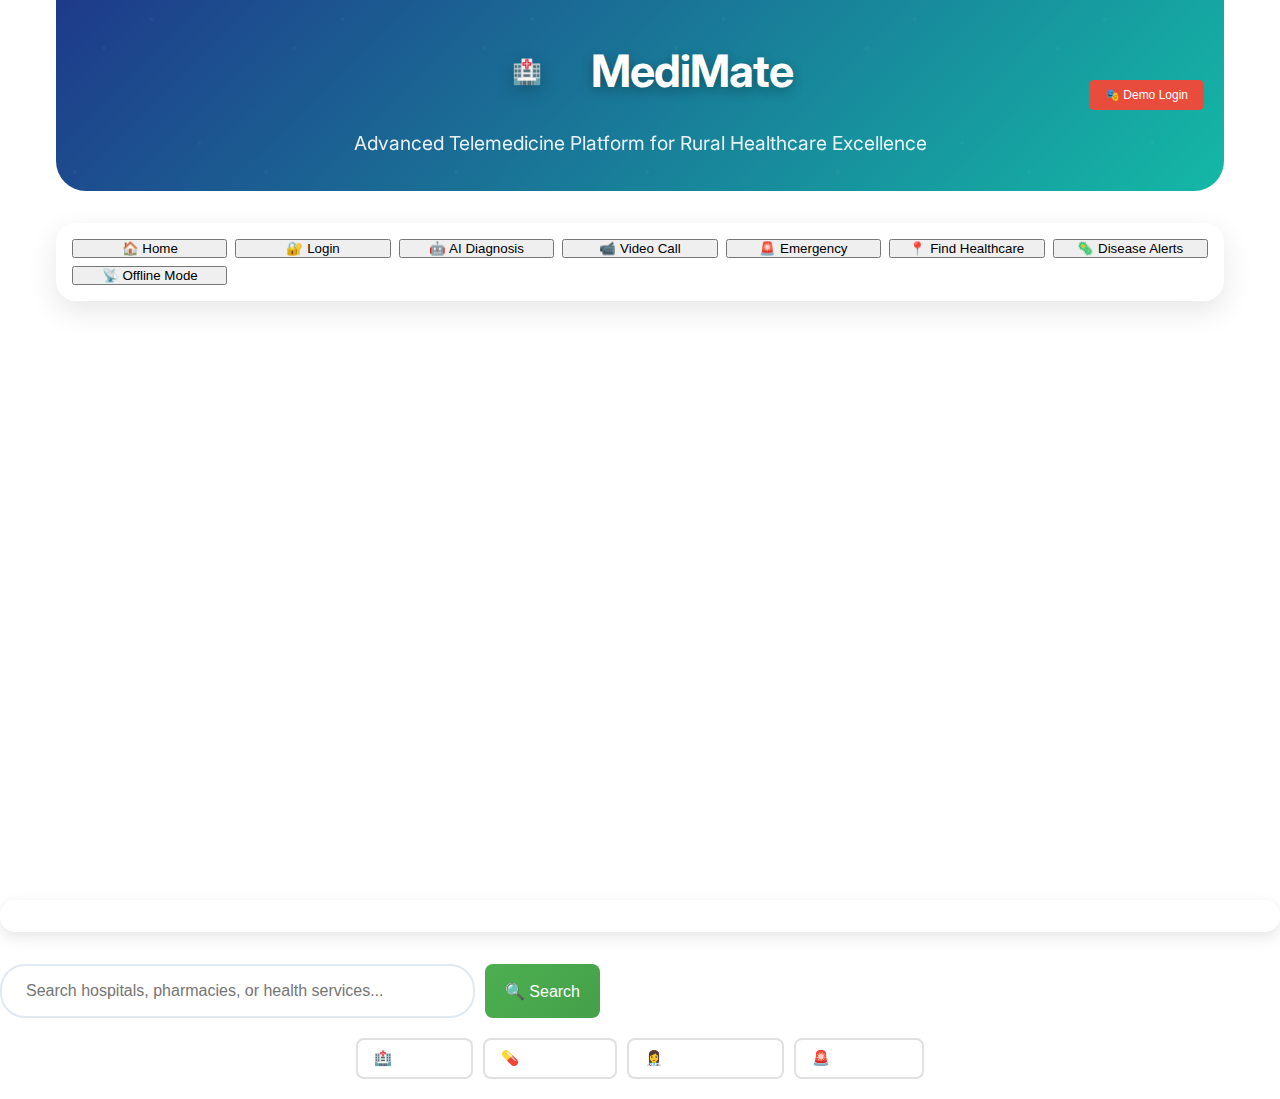
<file: index-broken.html>
<!DOCTYPE html>
<html lang="en">
<head>
    <meta charset="UTF-8">
    <meta name="viewport" content="width=device-width, initial-scale=1.0">
    <title>Medimate - Rural Healthcare Platform</title>
    <link rel="stylesheet" href="style.css">
    <link href="https://fonts.googleapis.com/css2?family=Inter:wght@300;400;500;600;700;800&display=swap" rel="stylesheet">
</head>
<body>
    <!-- Animated Background Particles -->
    <div class="particles" id="particles"></div>

    <div class="container">
        <!-- Enhanced Header -->
        <div class="header">
            <div class="logo-container">
                <div class="logo">
                    <div class="logo-icon">
                        <div class="person-icon"></div>
                    </div>
                    <h1>MediMate</h1>
                </div>
            </div>
            <p>Advanced Telemedicine Platform for Rural Healthcare Excellence</p>
        </div>

        <!-- Enhanced Navigation -->
        <div class="nav-tabs">
            <button class="nav-tab active" onclick="showSection('home')">🏠 Home</button>
            <button class="nav-tab" onclick="showSection('login')">🔐 Login</button>
            <button class="nav-tab" onclick="showSection('dashboard')" id="dashboardTab" style="display: none;">📊 Dashboard</button>
            <button class="nav-tab" onclick="showSection('profile')" id="profileTab" style="display: none;">👤 Profile</button>
            <button class="nav-tab" onclick="showSection('symptoms')">🤖 AI Diagnosis</button>
            <button class="nav-tab" onclick="showSection('consultation')">📹 Video Call</button>
            <button class="nav-tab" onclick="showSection('records')" id="recordsTab" style="display: none;">📋 Records</button>
            <button class="nav-tab" onclick="showSection('emergency')">🚨 Emergency</button>
            <!-- NEW TABS FOR NEW SERVICES -->
            <button class="nav-tab" onclick="showSection('location')">📍 Find Healthcare</button>
            <button class="nav-tab" onclick="showSection('diseases')">🦠 Disease Alerts</button>
            <button class="nav-tab" onclick="showSection('offline')">📡 Offline Mode</button>
        </div>

        <!-- Enhanced Home Section -->
        <div class="content-section active" id="home">
            <div class="welcome-section">
                <h2>Welcome to the Future of Healthcare</h2>
                <p>Revolutionary telemedicine platform bringing world-class healthcare to rural communities in Nabha and beyond. Experience the perfect blend of AI technology and human care.</p>
                
                <div class="features-grid">
                    <div class="feature-card">
                        <h3>🤖 AI-Powered Diagnosis</h3>
                        <p>Advanced machine learning algorithms provide instant preliminary medical guidance based on your symptoms with 95% accuracy</p>
                    </div>
                    <div class="feature-card">
                        <h3>👨‍⚕️ Expert Consultations</h3>
                        <p>Connect with board-certified doctors through crystal-clear HD video calls from the comfort of your home</p>
                    </div>
                    <div class="feature-card">
                        <h3>📊 Smart Health Records</h3>
                        <p>Secure cloud-based digital storage of your complete medical history with AI-powered insights and trends</p>
                    </div>
                    <div class="feature-card">
                        <h3>⚡ Emergency Response</h3>
                        <p>Lightning-fast emergency services with GPS location sharing and instant ambulance dispatch</p>
                    </div>
                </div>
            </div>
        </div>

        <!-- Enhanced Login Section -->
        <div class="content-section" id="login">
            <div class="login-form">
                <h2>🚀 Join Medimate</h2>
                <p style="color: #666; margin-bottom: 30px;">Your journey to better healthcare starts here</p>
                <form id="loginForm">
                    <div class="form-group">
                        <label for="email">📧 Email Address:</label>
                        <input type="email" id="email" name="email" placeholder="Enter your email address" required>
                    </div>
                    <div class="form-group">
                        <label for="phone">📱 Phone Number:</label>
                        <input type="tel" id="phone" name="phone" placeholder="+91 XXXXXXXXXX">
                    </div>
                    <button type="submit" class="btn">✉️ Login with Email</button>
                    <button type="button" class="btn" onclick="loginWithGoogle()">🔍 Continue with Google</button>
                    <button type="button" class="btn" onclick="loginWithOTP()">📲 Get OTP</button>
                </form>
                <div id="loginMessage"></div>
            </div>
        </div>

        <!-- Enhanced Dashboard Section -->
        <div class="content-section" id="dashboard">
            <h2 class="gradient-text">Your Health Command Center</h2>
            <p class="subtitle">Welcome back! Your personalized healthcare dashboard is ready.</p>
            
            <div class="dashboard-grid">
                <div class="dashboard-card health-scanner" onclick="showSection('symptoms')">
                    <h3>🔬 AI Health Scanner</h3>
                    <p>Get instant medical insights powered by advanced artificial intelligence</p>
                </div>
                <div class="dashboard-card doctor-connect" onclick="showSection('consultation')">
                    <h3>👩‍⚕️ Doctor Connect</h3>
                    <p>Book premium video consultations with certified medical professionals</p>
                </div>
                <div class="dashboard-card health-analytics" onclick="showSection('records')">
                    <h3>📈 Health Analytics</h3>
                    <p>Track your health journey with smart data visualization and trends</p>
                </div>
                <div class="dashboard-card rapid-response" onclick="showSection('emergency')">
                    <h3>🚁 Rapid Response</h3>
                    <p>24/7 emergency services with instant GPS-enabled ambulance dispatch</p>
                </div>
            </div>
        </div>

        <!-- Enhanced Profile Section -->
        <div class="content-section" id="profile">
            <h2 class="gradient-text-success">Your Health Profile</h2>
            <div class="profile-form">
                <form id="profileForm">
                    <div class="profile-grid">
                        <div class="form-group">
                            <label for="fullName">👤 Full Name:</label>
                            <input type="text" id="fullName" name="fullName" placeholder="Enter your full name" required>
                        </div>
                        <div class="form-group">
                            <label for="age">🎂 Age:</label>
                            <input type="number" id="age" name="age" min="1" max="120" placeholder="Your age" required>
                        </div>
                        <div class="form-group">
                            <label for="gender">⚧ Gender:</label>
                            <select id="gender" name="gender">
                                <option value="">Select Gender</option>
                                <option value="male">Male</option>
                                <option value="female">Female</option>
                                <option value="other">Other</option>
                            </select>
                        </div>
                        <div class="form-group">
                            <label for="bloodGroup">🩸 Blood Group:</label>
                            <input type="text" id="bloodGroup" name="bloodGroup" placeholder="e.g., A+, B-, O+">
                        </div>
                    </div>
                    
                    <div class="form-group">
                        <label for="medicalHistory">📋 Medical History:</label>
                        <textarea id="medicalHistory" name="medicalHistory" class="symptom-input" placeholder="List any chronic conditions, past surgeries, medications, etc."></textarea>
                    </div>
                    
                    <div class="form-group">
                        <label for="allergies">⚠️ Known Allergies:</label>
                        <textarea id="allergies" name="allergies" class="symptom-input" placeholder="List any known allergies to medicines, foods, environmental factors, etc."></textarea>
                    </div>
                    
                    <button type="submit" class="btn">💾 Save Profile</button>
                </form>
            </div>
        </div>

        <!-- Enhanced Symptom Checker Section -->
        <div class="content-section" id="symptoms">
            <h2 class="gradient-text-success">🤖 AI Health Scanner</h2>
            <p class="subtitle">Describe your symptoms below for instant preliminary medical guidance powered by advanced AI.</p>
            
            <div class="symptom-form">
                <h3>Tell us about your symptoms:</h3>
                <textarea id="symptomInput" class="symptom-input" placeholder="Describe your symptoms in detail... For example: 'I have been experiencing headache for 2 days, with mild fever and body ache. The pain is throbbing and gets worse in bright light.'"></textarea>
                
                <button onclick="analyzeSymptoms()" class="btn">🔍 Analyze Symptoms</button>
                
                <div id="symptomResult" class="symptom-result" style="display: none;">
                    <h4>🩺 AI Preliminary Analysis:</h4>
                    <p id="analysisText"></p>
                    <div class="disclaimer">
                        <p><strong>⚠️ Medical Disclaimer:</strong> This AI analysis is for informational purposes only and is not a substitute for professional medical advice, diagnosis, or treatment. Always consult a qualified healthcare provider for proper medical evaluation.</p>
                    </div>
                </div>
            </div>
        </div>

        <!-- Enhanced Video Consultation Section -->
        <div class="content-section" id="consultation">
            <h2 class="gradient-text">📹 Video Consultation Center</h2>
            <p class="subtitle">Connect with qualified doctors through secure, high-quality video calls.</p>
            
            <div class="video-section">
                <div class="video-placeholder">
                    <div class="video-content">
                        <h3>🎥 Premium Video Consultation</h3>
                        <p>Crystal-clear HD video calls with certified medical professionals</p>
                        <p><em>WebRTC technology ensures secure, encrypted communication</em></p>
                    </div>
                </div>
                
                <div class="consultation-buttons">
                    <button class="btn" onclick="startConsultation()">🚀 Start Instant Consultation</button>
                    <button class="btn" onclick="scheduleConsultation()">📅 Schedule Appointment</button>
                </div>
                
                <div class="doctors-section">
                    <h3>👨‍⚕️ Our Medical Experts</h3>
                    <div class="records-list">
                        <div class="record-item doctor-card">
                            <div class="doctor-info">
                                <strong>👨‍⚕️ Dr. Rajesh Kumar</strong> - General Medicine & Family Practice<br>
                                <small>🎓 MBBS, MD | 15+ years experience</small><br>
                                <small>📅 Available: Mon-Fri, 9 AM - 6 PM | 🟢 Online Now</small>
                            </div>
                            <button class="btn btn-small" onclick="bookDoctor('rajesh')">Book Consultation</button>
                        </div>
                        <div class="record-item doctor-card">
                            <div class="doctor-info">
                                <strong>👩‍⚕️ Dr. Priya Sharma</strong> - Pediatrics & Child Care<br>
                                <small>🎓 MBBS, DCH | 12+ years experience</small><br>
                                <small>📅 Available: Tue, Thu, Sat, 10 AM - 4 PM | 🔴 Busy</small>
                            </div>
                            <button class="btn btn-small" onclick="bookDoctor('priya')">Schedule Later</button>
                        </div>
                        <div class="record-item doctor-card">
                            <div class="doctor-info">
                                <strong>👨‍⚕️ Dr. Amit Singh</strong> - Emergency Medicine & Critical Care<br>
                                <small>🎓 MBBS, MD Emergency Medicine | 10+ years experience</small><br>
                                <small>📅 Available: 24/7 for emergencies | 🟢 On Call</small>
                            </div>
                            <button class="btn btn-small emergency" onclick="emergencyConsult('amit')">Emergency Consult</button>
                        </div>
                    </div>
                </div>
            </div>
        </div>

        <!-- Enhanced Medical Records Section -->
        <div class="content-section" id="records">
            <h2 class="gradient-text-warning">📊 Your Digital Health Records</h2>
            <p class="subtitle">Comprehensive digital health history with AI-powered insights and trends.</p>
            
            <div class="records-actions">
                <button class="btn" onclick="addNewRecord()">➕ Add New Record</button>
                <button class="btn" onclick="exportRecords()">📤 Export Records</button>
                <button class="btn" onclick="shareRecords()">🔗 Share with Doctor</button>
            </div>
            
            <div class="records-list">
                <div class="record-item consultation-record">
                    <div class="record-header">
                        <strong>🩺 Video Consultation - General Health Check</strong>
                        <span class="record-date">📅 August 15, 2025</span>
                    </div>
                    <div class="record-details">
                        <p><strong>👨‍⚕️ Doctor:</strong> Dr. Rajesh Kumar | <strong>⏱️ Duration:</strong> 30 minutes</p>
                        <p><strong>💊 Diagnosis:</strong> Mild hypertension, stress-related symptoms</p>
                        <p><strong>🎯 Treatment:</strong> Lifestyle modifications, stress management techniques</p>
                        <p><strong>📋 Follow-up:</strong> Scheduled for September 15, 2025</p>
                    </div>
                </div>

                <div class="record-item lab-record">
                    <div class="record-header">
                        <strong>🧪 Laboratory Report - Comprehensive Health Panel</strong>
                        <span class="record-date">📅 August 10, 2025</span>
                    </div>
                    <div class="record-details">
                        <p><strong>🏥 Lab:</strong> PathLab Nabha | <strong>🔬 Tests:</strong> Complete Blood Count, Lipid Profile</p>
                        <p><strong>📊 Results:</strong></p>
                        <ul>
                            <li>Hemoglobin: 12.8 g/dL (Normal: 12-16 g/dL) ✅</li>
                            <li>Blood Sugar: 98 mg/dL (Normal: 70-100 mg/dL) ✅</li>
                            <li>Cholesterol: 185 mg/dL (Normal: <200 mg/dL) ✅</li>
                        </ul>
                    </div>
                </div>

                <div class="record-item prescription-record">
                    <div class="record-header">
                        <strong>💊 Digital Prescription</strong>
                        <span class="record-date">📅 August 5, 2025</span>
                    </div>
                    <div class="record-details">
                        <p><strong>👩‍⚕️ Doctor:</strong> Dr. Priya Sharma | <strong>🏥 Clinic:</strong> Nabha Health Center</p>
                        <p><strong>💊 Medications:</strong></p>
                        <ul>
                            <li>Paracetamol 500mg - Take 1 tablet every 8 hours (3 times daily)</li>
                            <li>Vitamin D3 - Take 1 capsule daily after breakfast</li>
                        </ul>
                        <p><strong>⚠️ Instructions:</strong> Complete rest for 2 days, increase fluid intake</p>
                    </div>
                </div>
            </div>
        </div>

        <!-- Enhanced Emergency Section -->
        <div class="content-section" id="emergency">
            <div class="emergency-section">
                <h2 class="gradient-text-danger">🚨 Emergency Response Center</h2>
                
                <div class="emergency-info">
                    <h3>⚡ Immediate Medical Emergency?</h3>
                    <p>If you're experiencing a life-threatening emergency such as chest pain, difficulty breathing, severe bleeding, or loss of consciousness, please call emergency services immediately!</p>
                </div>
                
                <div class="emergency-actions">
                    <button class="btn btn-emergency" onclick="callEmergency()">
                        🚨 CALL AMBULANCE NOW
                    </button>
                    <button class="btn" onclick="shareLocation()">
                        📍 Share My Location
                    </button>
                </div>
                
                <div class="emergency-contacts">
                    <h3>📞 Emergency Contacts - Nabha Region</h3>
                    <div class="records-list">
                        <div class="record-item emergency-contact">
                            <div class="contact-info">
                                <strong>🚑 National Ambulance Service</strong>
                                <span class="contact-number">📞 108</span>
                            </div>
                            <p>24/7 Emergency Medical Services - Free nationwide service</p>
                        </div>
                        <div class="record-item emergency-contact">
                            <div class="contact-info">
                                <strong>🏥 Nabha Civil Hospital</strong>
                                <span class="contact-number">📞 +91-1765-123456</span>
                            </div>
                            <p>Main government hospital with 24/7 emergency ward and trauma center</p>
                        </div>
                        <div class="record-item emergency-contact">
                            <div class="contact-info">
                                <strong>👮 Police Emergency</strong>
                                <span class="contact-number">📞 100</span>
                            </div>
                            <p>For any emergency requiring immediate police assistance</p>
                        </div>
                        <div class="record-item emergency-contact">
                            <div class="contact-info">
                                <strong>🔥 Fire Department</strong>
                                <span class="contact-number">📞 101</span>
                            </div>
                            <p>Fire emergency services and rescue operations</p>
                        </div>
                        <div class="record-item emergency-contact">
                            <div class="contact-info">
                                <strong>🏥 Rajindra Hospital, Patiala</strong>
                                <span class="contact-number">📞 +91-175-2212345</span>
                            </div>
                            <p>Nearest major medical college hospital - 25km from Nabha</p>
                        </div>
                    </div>
                </div>

                <div class="emergency-tips">
                    <h3>🩺 Emergency First Aid Tips</h3>
                    <div class="records-list">
                        <div class="record-item tip-card">
                            <strong>💔 Heart Attack Symptoms:</strong>
                            <p>Chest pain, shortness of breath, nausea, sweating. Call 108 immediately and chew aspirin if available.</p>
                        </div>
                        <div class="record-item tip-card">
                            <strong>🧠 Stroke Signs:</strong>
                            <p>Face drooping, arm weakness, speech difficulty. Remember F.A.S.T - Face, Arms, Speech, Time to call emergency.</p>
                        </div>
                        <div class="record-item tip-card">
                            <strong>🔥 Burns:</strong>
                            <p>Cool the burn with cold water for 10-15 minutes. Do not use ice or butter. Seek immediate medical attention for severe burns.</p>
                        </div>
                    </div>
                </div>
            </div>
        </div>

        <!-- LOCATION-BASED SERVICES SECTION -->
        <section id="location" class="content-section">
            <div class="section-header">
                <h1 class="gradient-text">🗺️ Healthcare Locator</h1>
                <p class="subtitle">Find hospitals, pharmacies, and health workers near you</p>
            </div>
            
            <!-- Connectivity Status -->
            <div id="connectivity-status" class="status-bar"></div>
            
            <!-- Search Bar -->
            <div class="search-container">
                <input type="text" id="facility-search" placeholder="Search hospitals, pharmacies, or health services..." />
                <button onclick="searchNearbyFacilities()" class="search-btn">🔍 Search</button>
            </div>
            
            <!-- Filter Options -->
            <div class="filter-options">
                <button onclick="findNearbyHospitals()" class="filter-btn hospitals">🏥 Hospitals</button>
                <button onclick="findNearbyPharmacies()" class="filter-btn pharmacies">💊 Pharmacies</button>
                <button onclick="findHealthWorkers()" class="filter-btn workers">👩‍⚕️ Health Workers</button>
                <button onclick="showEmergencyServices()" class="filter-btn emergency">🚨 Emergency</button>
            </div>
            
            <!-- Results Container -->
            <div class="results-container">
                <div id="hospitals-list" class="facilities-list"></div>
                <div id="pharmacies-list" class="facilities-list"></div>
                <div id="health-workers-list" class="facilities-list"></div>
                <div id="emergency-services" class="facilities-list"></div>
            </div>
            
            <!-- Map Container (optional) -->
            <div id="map-container" style="height: 400px; margin-top: 20px; display: none;">
                <div id="healthcare-map"></div>
            </div>
        </section>

        <!-- SEASONAL DISEASE ALERTS SECTION -->
        <section id="diseases" class="content-section">
            <div class="section-header">
                <h1 class="gradient-text-warning">🦠 Disease Monitoring & Alerts</h1>
                <p class="subtitle">Stay informed about seasonal diseases and health risks in your area</p>
            </div>
            
            <!-- Alert Subscription -->
            <div class="alert-subscription">
                <h3>🔔 Subscribe to Disease Alerts</h3>
                <div class="subscription-options">
                    <div class="alert-levels">
                        <label>Alert Levels:</label>
                        <input type="checkbox" id="critical-alerts" checked> Critical
                        <input type="checkbox" id="high-alerts" checked> High
                        <input type="checkbox" id="medium-alerts" checked> Medium
                        <input type="checkbox" id="low-alerts"> Low
                    </div>
                    <div class="notification-methods">
                        <label>Notify via:</label>
                        <input type="checkbox" id="push-notifications" checked> Push Notifications
                        <input type="checkbox" id="sms-notifications"> SMS
                        <input type="checkbox" id="email-notifications"> Email
                    </div>
                    <button onclick="subscribeToAlerts()" class="subscribe-btn btn">🔔 Subscribe to Alerts</button>
                </div>
            </div>
            
            <!-- Active Alerts -->
            <div class="active-alerts-section">
                <h3>🚨 Active Disease Alerts</h3>
                <div id="active-alerts" class="alerts-container">
                    <!-- Active alerts will be populated here -->
                </div>
            </div>
            
            <!-- Current Seasonal Diseases -->
            <div class="seasonal-section">
                <h3>📅 Current Seasonal Health Information</h3>
                <div id="seasonal-diseases" class="seasonal-container">
                    <!-- Seasonal disease information will be populated here -->
                </div>
            </div>
            
            <!-- Preventive Guidelines -->
            <div class="guidelines-section">
                <h3>🛡️ Prevention Guidelines</h3>
                <div class="guidelines-tabs">
                    <button onclick="showGeneralGuidelines()" class="guideline-tab active btn">General</button>
                    <button onclick="showSeasonalGuidelines()" class="guideline-tab btn">Seasonal</button>
                    <button onclick="showGovernmentPrograms()" class="guideline-tab btn">Gov Programs</button>
                </div>
                <div id="prevention-guidelines" class="guidelines-content">
                    <!-- Prevention guidelines will be populated here -->
                </div>
            </div>
        </section>

        <!-- OFFLINE MODE SECTION -->
        <section id="offline" class="content-section">
            <div class="section-header">
                <h1 class="gradient-text-success">📡 Offline Mode</h1>
                <p class="subtitle">Manage your healthcare data even without internet connectivity</p>
            </div>
            
            <!-- Connection Status -->
            <div class="connection-status">
                <div id="connection-indicator" class="status-indicator">
                    <span class="status-icon">📶</span>
                    <span id="connection-text">Checking connection...</span>
                </div>
                <button onclick="checkConnectivity()" class="refresh-btn btn">🔄 Refresh Status</button>
            </div>
            
            <!-- Offline Data Management -->
            <div class="offline-data-section">
                <h3>💾 Offline Data</h3>
                <div class="offline-stats">
                    <div class="stat-card">
                        <h4>Queued for Sync</h4>
                        <span id="queued-count">0</span>
                    </div>
                    <div class="stat-card">
                        <h4>Cached Data</h4>
                        <span id="cached-count">0</span>
                    </div>
                    <div class="stat-card">
                        <h4>Storage Used</h4>
                        <span id="storage-used">0 MB</span>
                    </div>
                </div>
                
                <div class="offline-actions">
                    <button onclick="syncNow()" class="sync-btn btn">⬆️ Sync Now</button>
                    <button onclick="clearOfflineData()" class="clear-btn btn">🗑️ Clear Offline Data</button>
                    <button onclick="downloadForOffline()" class="download-btn btn">⬇️ Download for Offline</button>
                </div>
            </div>
            
            <!-- Sync Status -->
            <div id="sync-status" class="sync-status-section">
                <!-- Sync status updates will appear here -->
            </div>
        </section>

        <!-- MODALS FOR DETAILED INFORMATION -->
        <!-- Disease Information Modal -->
        <div id="disease-modal" class="modal" style="display: none;">
            <div class="modal-backdrop" onclick="closeModal()"></div>
            <div class="modal-content">
                <!-- Disease details will be populated here -->
            </div>
        </div>

        <!-- Facility Details Modal -->
        <div id="facility-modal" class="modal" style="display: none;">
            <div class="modal-backdrop" onclick="closeFacilityModal()"></div>
            <div class="modal-content">
                <!-- Facility details will be populated here -->
            </div>
        </div>
    </div>

    <!-- JavaScript Files -->
    <script src="backend.js"></script>
    <script src="integration-examples.js"></script>
    <script src="app.js"></script>
</body>
</html>
    
    <!-- Connectivity Status -->
    <div id="connectivity-status" class="status-bar"></div>
    
    <!-- Search Bar -->
    <div class="search-container">
        <input type="text" id="facility-search" placeholder="Search hospitals, pharmacies, or health services..." />
        <button onclick="searchNearbyFacilities()" class="search-btn">🔍 Search</button>
    </div>
    
    <!-- Filter Options -->
    <div class="filter-options">
        <button onclick="findNearbyHospitals()" class="filter-btn hospitals">🏥 Hospitals</button>
        <button onclick="findNearbyPharmacies()" class="filter-btn pharmacies">💊 Pharmacies</button>
        <button onclick="findHealthWorkers()" class="filter-btn workers">👩‍⚕️ Health Workers</button>
        <button onclick="showEmergencyServices()" class="filter-btn emergency">🚨 Emergency</button>
    </div>
    
    <!-- Results Container -->
    <div class="results-container">
        <div id="hospitals-list" class="facilities-list"></div>
        <div id="pharmacies-list" class="facilities-list"></div>
        <div id="health-workers-list" class="facilities-list"></div>
        <div id="emergency-services" class="facilities-list"></div>
    </div>
    
    <!-- Map Container (optional - if you want to show map) -->
    <div id="map-container" style="height: 400px; margin-top: 20px; display: none;">
        <div id="healthcare-map"></div>
    </div>
</section>

<!-- SEASONAL DISEASE ALERTS SECTION -->
<section id="diseases" class="content-section">
    <div class="section-header">
        <h1>🦠 Disease Monitoring & Alerts</h1>
        <p>Stay informed about seasonal diseases and health risks in your area</p>
    </div>
    
    <!-- Alert Subscription -->
    <div class="alert-subscription">
        <h3>🔔 Subscribe to Disease Alerts</h3>
        <div class="subscription-options">
            <div class="alert-levels">
                <label>Alert Levels:</label>
                <input type="checkbox" id="critical-alerts" checked> Critical
                <input type="checkbox" id="high-alerts" checked> High
                <input type="checkbox" id="medium-alerts" checked> Medium
                <input type="checkbox" id="low-alerts"> Low
            </div>
            <div class="notification-methods">
                <label>Notify via:</label>
                <input type="checkbox" id="push-notifications" checked> Push Notifications
                <input type="checkbox" id="sms-notifications"> SMS
                <input type="checkbox" id="email-notifications"> Email
            </div>
            <button onclick="subscribeToAlerts()" class="subscribe-btn">🔔 Subscribe to Alerts</button>
        </div>
    </div>
    
    <!-- Active Alerts -->
    <div class="active-alerts-section">
        <h3>🚨 Active Disease Alerts</h3>
        <div id="active-alerts" class="alerts-container">
            <!-- Active alerts will be populated here -->
        </div>
    </div>
    
    <!-- Current Seasonal Diseases -->
    <div class="seasonal-section">
        <h3>📅 Current Seasonal Health Information</h3>
        <div id="seasonal-diseases" class="seasonal-container">
            <!-- Seasonal disease information will be populated here -->
        </div>
    </div>
    
    <!-- Preventive Guidelines -->
    <div class="guidelines-section">
        <h3>🛡️ Prevention Guidelines</h3>
        <div class="guidelines-tabs">
            <button onclick="showGeneralGuidelines()" class="guideline-tab active">General</button>
            <button onclick="showSeasonalGuidelines()" class="guideline-tab">Seasonal</button>
            <button onclick="showGovernmentPrograms()" class="guideline-tab">Gov Programs</button>
        </div>
        <div id="prevention-guidelines" class="guidelines-content">
            <!-- Prevention guidelines will be populated here -->
        </div>
    </div>
</section>

<!-- OFFLINE MODE SECTION -->
<section id="offline" class="content-section">
    <div class="section-header">
        <h1>📡 Offline Mode</h1>
        <p>Manage your healthcare data even without internet connectivity</p>
    </div>
    
    <!-- Connection Status -->
    <div class="connection-status">
        <div id="connection-indicator" class="status-indicator">
            <span class="status-icon">📶</span>
            <span id="connection-text">Checking connection...</span>
        </div>
        <button onclick="checkConnectivity()" class="refresh-btn">🔄 Refresh Status</button>
    </div>
    
    <!-- Offline Data Management -->
    <div class="offline-data-section">
        <h3>💾 Offline Data</h3>
        <div class="offline-stats">
            <div class="stat-card">
                <h4>Queued for Sync</h4>
                <span id="queued-count">0</span>
            </div>
            <div class="stat-card">
                <h4>Cached Data</h4>
                <span id="cached-count">0</span>
            </div>
            <div class="stat-card">
                <h4>Storage Used</h4>
                <span id="storage-used">0 MB</span>
            </div>
        </div>
        
        <div class="offline-actions">
            <button onclick="syncNow()" class="sync-btn">⬆️ Sync Now</button>
            <button onclick="clearOfflineData()" class="clear-btn">🗑️ Clear Offline Data</button>
            <button onclick="downloadForOffline()" class="download-btn">⬇️ Download for Offline</button>
        </div>
    </div>
    
    <!-- Sync Status -->
    <div id="sync-status" class="sync-status-section">
        <!-- Sync status updates will appear here -->
    </div>
</section>

<!-- MODALS FOR DETAILED INFORMATION -->

<!-- Disease Information Modal -->
<div id="disease-modal" class="modal" style="display: none;">
    <div class="modal-backdrop" onclick="closeModal()"></div>
    <div class="modal-content">
        <!-- Disease details will be populated here -->
    </div>
</div>

<!-- Facility Details Modal -->
<div id="facility-modal" class="modal" style="display: none;">
    <div class="modal-backdrop" onclick="closeFacilityModal()"></div>
    <div class="modal-content">
        <!-- Facility details will be populated here -->
    </div>
</div>

<!-- 3. Add CSS classes for new UI elements (add to your style.css) -->
<style>
/* Location Services Styles */
.search-container {
    display: flex;
    gap: 10px;
    margin: 20px 0;
}

.search-container input {
    flex: 1;
    padding: 12px;
    border: 2px solid #e0e0e0;
    border-radius: 8px;
    font-size: 16px;
}

.search-btn {
    background: linear-gradient(135deg, #4CAF50, #45a049);
    color: white;
    border: none;
    padding: 12px 20px;
    border-radius: 8px;
    cursor: pointer;
    font-size: 16px;
    transition: transform 0.2s;
}

.search-btn:hover {
    transform: translateY(-2px);
}

.filter-options {
    display: flex;
    gap: 10px;
    margin: 20px 0;
    flex-wrap: wrap;
}

.filter-btn {
    padding: 10px 16px;
    border: 2px solid #e0e0e0;
    background: white;
    border-radius: 8px;
    cursor: pointer;
    transition: all 0.3s;
}

.filter-btn:hover, .filter-btn.active {
    background: #4CAF50;
    color: white;
    border-color: #4CAF50;
}

.facility-card {
    background: white;
    border-radius: 12px;
    padding: 20px;
    margin: 15px 0;
    box-shadow: 0 4px 12px rgba(0,0,0,0.1);
    transition: transform 0.2s, box-shadow 0.2s;
}

.facility-card:hover {
    transform: translateY(-3px);
    box-shadow: 0 8px 25px rgba(0,0,0,0.15);
}

.facility-header {
    display: flex;
    justify-content: space-between;
    align-items: center;
    margin-bottom: 15px;
}

.facility-header h3 {
    margin: 0;
    color: #2c3e50;
}

.facility-type, .distance {
    background: #e3f2fd;
    color: #1565c0;
    padding: 4px 8px;
    border-radius: 4px;
    font-size: 12px;
}

.emergency-tag {
    background: #ffebee;
    color: #c62828;
    padding: 4px 8px;
    border-radius: 4px;
    font-size: 12px;
    font-weight: bold;
}

.delivery-tag {
    background: #e8f5e8;
    color: #2e7d32;
    padding: 4px 8px;
    border-radius: 4px;
    font-size: 12px;
    font-weight: bold;
}

    <!-- JavaScript Files -->
    <script src="backend.js"></script>
    <script src="backend-simulation.js"></script>
    <script src="integration-examples.js"></script>
    <script src="app.js"></script>

</body>
</html>
</file>
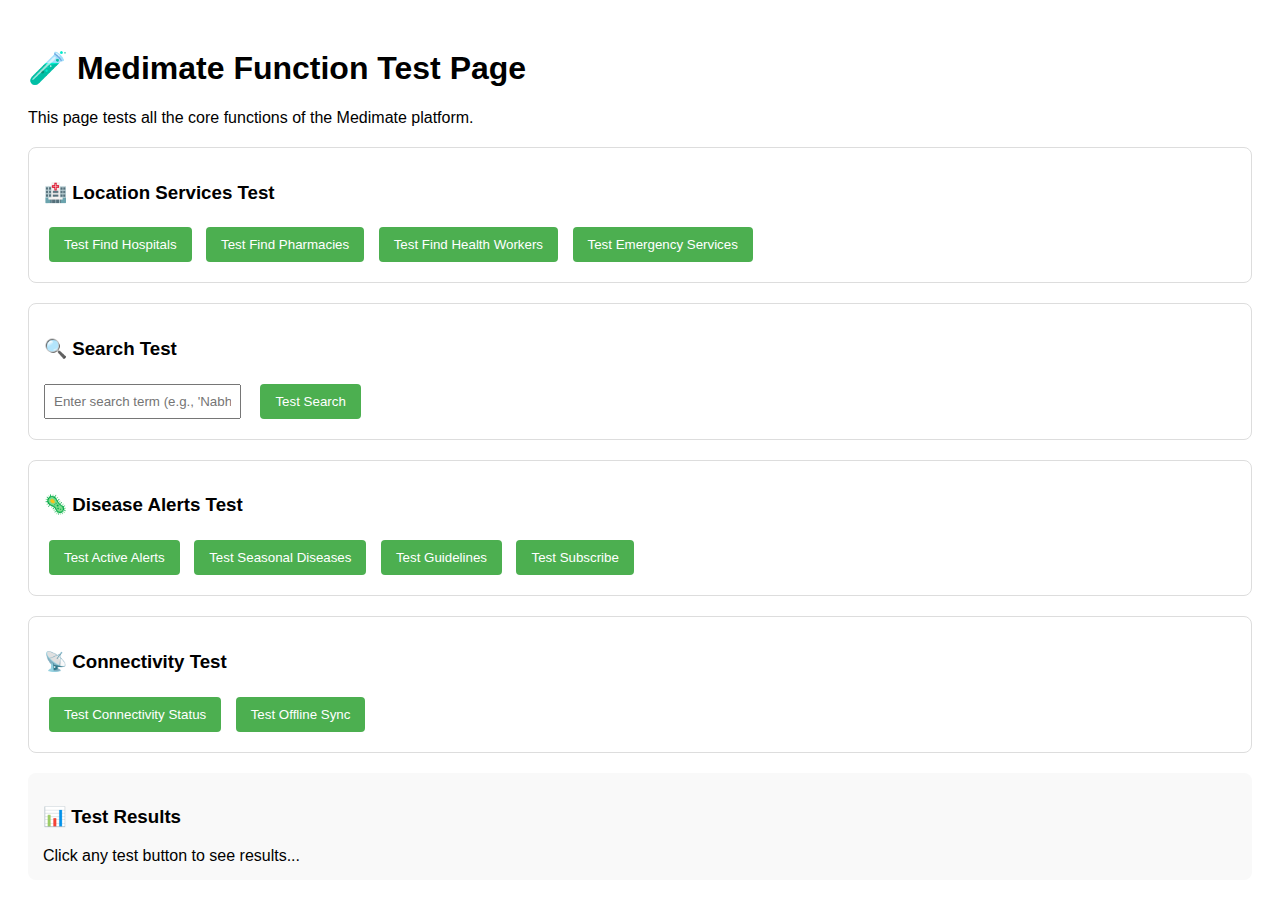
<file: test-functions.html>
<!DOCTYPE html>
<html lang="en">
<head>
    <meta charset="UTF-8">
    <meta name="viewport" content="width=device-width, initial-scale=1.0">
    <title>Medimate Function Test</title>
    <style>
        body { font-family: Arial, sans-serif; padding: 20px; }
        .test-section { margin: 20px 0; padding: 15px; border: 1px solid #ddd; border-radius: 8px; }
        .test-button { margin: 5px; padding: 10px 15px; background: #4CAF50; color: white; border: none; border-radius: 4px; cursor: pointer; }
        .test-button:hover { background: #45a049; }
        #results { margin-top: 20px; padding: 15px; background: #f9f9f9; border-radius: 8px; }
    </style>
</head>
<body>
    <h1>🧪 Medimate Function Test Page</h1>
    <p>This page tests all the core functions of the Medimate platform.</p>

    <div class="test-section">
        <h3>🏥 Location Services Test</h3>
        <button class="test-button" onclick="testFindHospitals()">Test Find Hospitals</button>
        <button class="test-button" onclick="testFindPharmacies()">Test Find Pharmacies</button>
        <button class="test-button" onclick="testFindHealthWorkers()">Test Find Health Workers</button>
        <button class="test-button" onclick="testEmergencyServices()">Test Emergency Services</button>
    </div>

    <div class="test-section">
        <h3>🔍 Search Test</h3>
        <input type="text" id="test-search" placeholder="Enter search term (e.g., 'Nabha', 'cardiology')" style="padding: 8px; margin-right: 10px;">
        <button class="test-button" onclick="testSearch()">Test Search</button>
    </div>

    <div class="test-section">
        <h3>🦠 Disease Alerts Test</h3>
        <button class="test-button" onclick="testActiveAlerts()">Test Active Alerts</button>
        <button class="test-button" onclick="testSeasonalDiseases()">Test Seasonal Diseases</button>
        <button class="test-button" onclick="testGuidelines()">Test Guidelines</button>
        <button class="test-button" onclick="testSubscribeAlerts()">Test Subscribe</button>
    </div>

    <div class="test-section">
        <h3>📡 Connectivity Test</h3>
        <button class="test-button" onclick="testConnectivity()">Test Connectivity Status</button>
        <button class="test-button" onclick="testOfflineSync()">Test Offline Sync</button>
    </div>

    <div id="results">
        <h3>📊 Test Results</h3>
        <div id="test-output">Click any test button to see results...</div>
    </div>

    <!-- Include the same scripts as main site -->
    <script src="backend-simulation.js"></script>
    <script src="integration-examples.js"></script>
    <script src="app.js"></script>

    <script>
        function addResult(test, result) {
            const output = document.getElementById('test-output');
            const timestamp = new Date().toLocaleTimeString();
            output.innerHTML += `<div><strong>[${timestamp}] ${test}:</strong> ${JSON.stringify(result, null, 2)}</div><br>`;
        }

        async function testFindHospitals() {
            try {
                const result = await window.MedimateAPI.findNearbyHospitals(50, 10);
                addResult('Find Hospitals', result);
                console.log('Hospital test result:', result);
            } catch (error) {
                addResult('Find Hospitals ERROR', error.message);
            }
        }

        async function testFindPharmacies() {
            try {
                const result = await window.MedimateAPI.findNearbyPharmacies(25, 10);
                addResult('Find Pharmacies', result);
            } catch (error) {
                addResult('Find Pharmacies ERROR', error.message);
            }
        }

        async function testFindHealthWorkers() {
            try {
                const result = await window.MedimateAPI.findNearbyHealthWorkers(30, 5);
                addResult('Find Health Workers', result);
            } catch (error) {
                addResult('Find Health Workers ERROR', error.message);
            }
        }

        async function testEmergencyServices() {
            try {
                const result = await window.MedimateAPI.getEmergencyServices();
                addResult('Emergency Services', result);
            } catch (error) {
                addResult('Emergency Services ERROR', error.message);
            }
        }

        async function testSearch() {
            const query = document.getElementById('test-search').value || 'Nabha';
            try {
                const result = await window.MedimateAPI.searchHealthcareFacilities(query, 'all');
                addResult(`Search "${query}"`, result);
            } catch (error) {
                addResult(`Search "${query}" ERROR`, error.message);
            }
        }

        async function testActiveAlerts() {
            try {
                const result = await window.MedimateAPI.getActiveAlerts();
                addResult('Active Alerts', result);
            } catch (error) {
                addResult('Active Alerts ERROR', error.message);
            }
        }

        async function testSeasonalDiseases() {
            try {
                const result = await window.MedimateAPI.getCurrentSeasonalDiseases();
                addResult('Seasonal Diseases', result);
            } catch (error) {
                addResult('Seasonal Diseases ERROR', error.message);
            }
        }

        async function testGuidelines() {
            try {
                const result = await window.MedimateAPI.getPreventiveGuidelines('general');
                addResult('Prevention Guidelines', result);
            } catch (error) {
                addResult('Prevention Guidelines ERROR', error.message);
            }
        }

        async function testSubscribeAlerts() {
            try {
                const preferences = { criticalAlerts: true, highAlerts: true };
                const result = await window.MedimateAPI.subscribeToAlerts(preferences);
                addResult('Subscribe to Alerts', result);
            } catch (error) {
                addResult('Subscribe to Alerts ERROR', error.message);
            }
        }

        function testConnectivity() {
            try {
                const isOnline = window.MedimateAPI.isOnline();
                addResult('Connectivity Status', { online: isOnline, navigator_online: navigator.onLine });
            } catch (error) {
                addResult('Connectivity Status ERROR', error.message);
            }
        }

        async function testOfflineSync() {
            try {
                const result = await window.MedimateAPI.syncOfflineData();
                addResult('Offline Sync', result);
            } catch (error) {
                addResult('Offline Sync ERROR', error.message);
            }
        }

        // Auto-test when page loads
        setTimeout(() => {
            if (window.MedimateAPI) {
                addResult('API Initialization', 'SUCCESS - MedimateAPI is available');
                addResult('Data Available', {
                    hospitals: window.MedimateAPI.hospitals ? window.MedimateAPI.hospitals.length : 'N/A',
                    pharmacies: window.MedimateAPI.pharmacies ? window.MedimateAPI.pharmacies.length : 'N/A',
                    healthWorkers: window.MedimateAPI.healthWorkers ? window.MedimateAPI.healthWorkers.length : 'N/A',
                    diseaseAlerts: window.MedimateAPI.diseaseAlerts ? window.MedimateAPI.diseaseAlerts.length : 'N/A'
                });
            } else {
                addResult('API Initialization', 'FAILED - MedimateAPI not available');
            }
        }, 2000);
    </script>
</body>
</html>
</file>
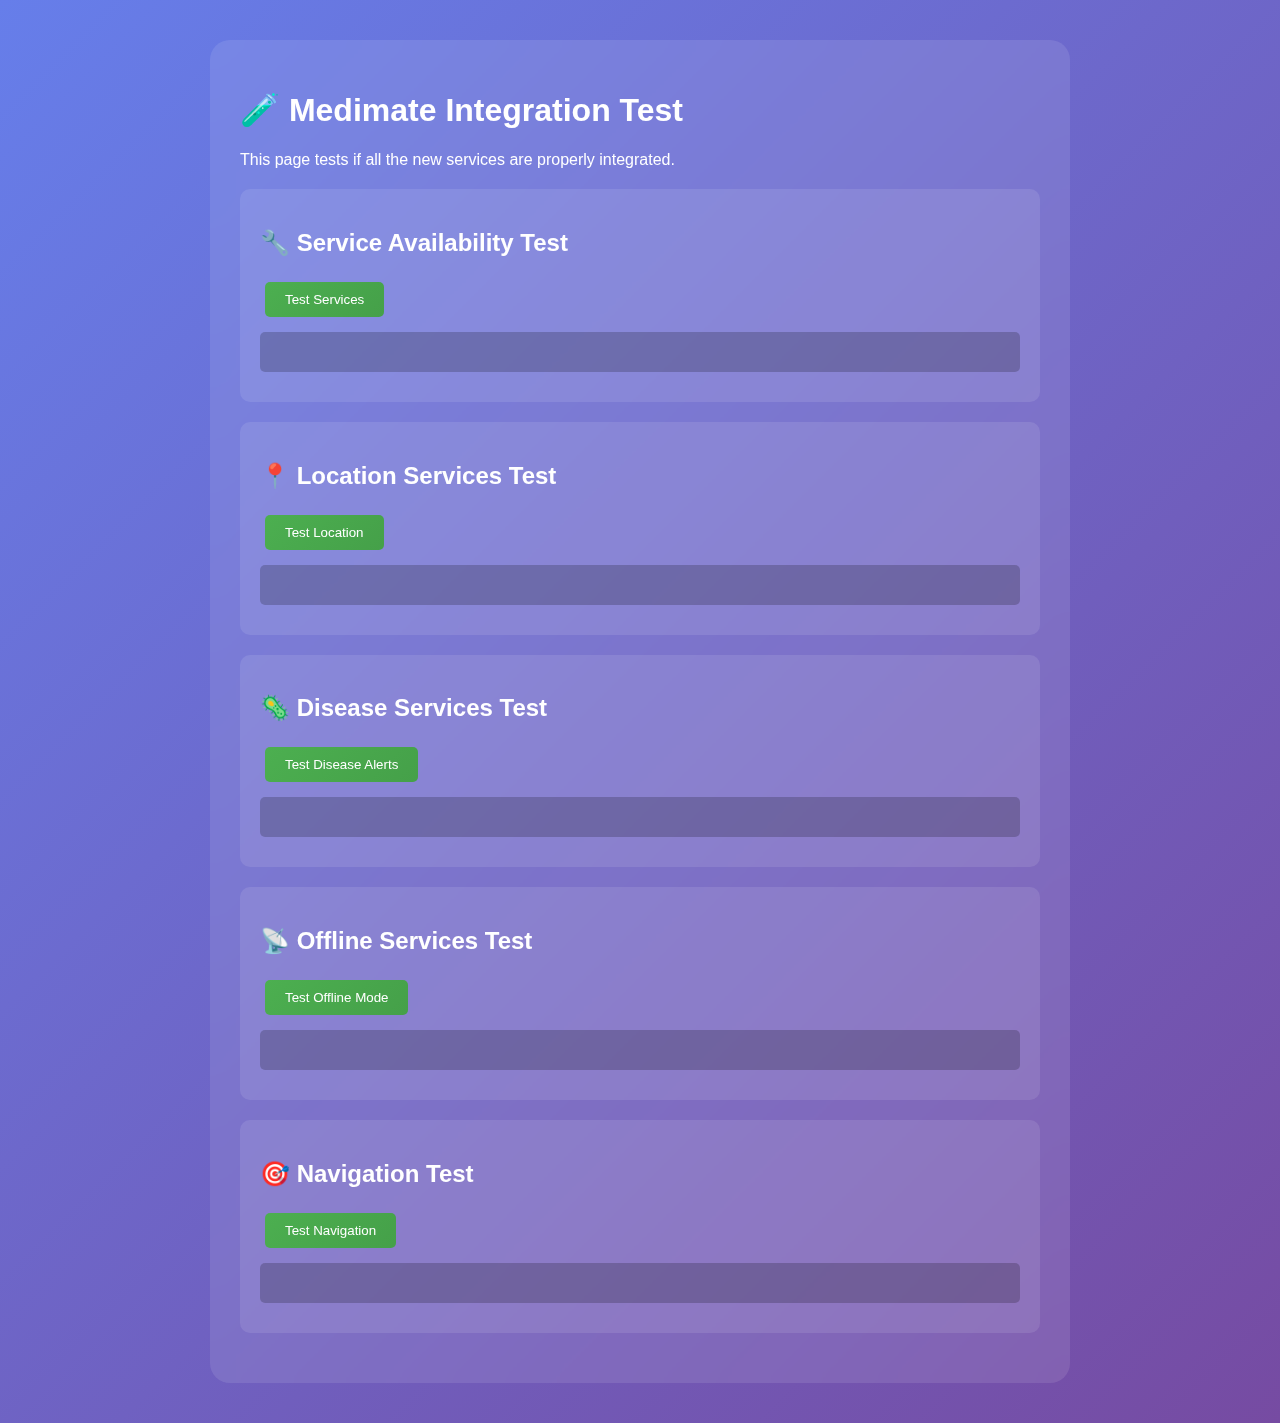
<file: test-integration.html>
<!DOCTYPE html>
<html lang="en">
<head>
    <meta charset="UTF-8">
    <meta name="viewport" content="width=device-width, initial-scale=1.0">
    <title>Medimate Integration Test</title>
    <style>
        body {
            font-family: Arial, sans-serif;
            margin: 40px;
            background: linear-gradient(135deg, #667eea, #764ba2);
            color: white;
            min-height: 100vh;
        }
        .test-container {
            background: rgba(255, 255, 255, 0.1);
            backdrop-filter: blur(10px);
            padding: 30px;
            border-radius: 20px;
            max-width: 800px;
            margin: 0 auto;
        }
        .test-section {
            margin: 20px 0;
            padding: 20px;
            background: rgba(255, 255, 255, 0.1);
            border-radius: 10px;
        }
        button {
            background: linear-gradient(135deg, #4CAF50, #45a049);
            color: white;
            border: none;
            padding: 10px 20px;
            border-radius: 5px;
            cursor: pointer;
            margin: 5px;
        }
        button:hover {
            transform: translateY(-2px);
            box-shadow: 0 4px 8px rgba(0,0,0,0.2);
        }
        .result {
            margin: 10px 0;
            padding: 10px;
            background: rgba(0,0,0,0.2);
            border-radius: 5px;
            min-height: 20px;
        }
        .success { color: #4CAF50; }
        .error { color: #f44336; }
    </style>
</head>
<body>
    <div class="test-container">
        <h1>🧪 Medimate Integration Test</h1>
        <p>This page tests if all the new services are properly integrated.</p>

        <div class="test-section">
            <h2>🔧 Service Availability Test</h2>
            <button onclick="testServiceAvailability()">Test Services</button>
            <div id="service-test-result" class="result"></div>
        </div>

        <div class="test-section">
            <h2>📍 Location Services Test</h2>
            <button onclick="testLocationServices()">Test Location</button>
            <div id="location-test-result" class="result"></div>
        </div>

        <div class="test-section">
            <h2>🦠 Disease Services Test</h2>
            <button onclick="testDiseaseServices()">Test Disease Alerts</button>
            <div id="disease-test-result" class="result"></div>
        </div>

        <div class="test-section">
            <h2>📡 Offline Services Test</h2>
            <button onclick="testOfflineServices()">Test Offline Mode</button>
            <div id="offline-test-result" class="result"></div>
        </div>

        <div class="test-section">
            <h2>🎯 Navigation Test</h2>
            <button onclick="testNavigation()">Test Navigation</button>
            <div id="navigation-test-result" class="result"></div>
        </div>
    </div>

    <!-- Include the same scripts as main page -->
    <script src="backend.js"></script>
    <script src="integration-examples.js"></script>

    <script>
        function testServiceAvailability() {
            const resultDiv = document.getElementById('service-test-result');
            let results = [];

            // Test if MedimateAPI exists
            if (window.MedimateAPI) {
                results.push('<span class="success">✅ MedimateAPI is available</span>');
                
                // Test each service
                if (window.MedimateAPI.locationServices) {
                    results.push('<span class="success">✅ Location Services loaded</span>');
                } else {
                    results.push('<span class="error">❌ Location Services not available</span>');
                }
                
                if (window.MedimateAPI.seasonalDiseases) {
                    results.push('<span class="success">✅ Disease Alert Services loaded</span>');
                } else {
                    results.push('<span class="error">❌ Disease Alert Services not available</span>');
                }
                
                if (window.MedimateAPI.offline) {
                    results.push('<span class="success">✅ Offline Services loaded</span>');
                } else {
                    results.push('<span class="error">❌ Offline Services not available</span>');
                }
            } else {
                results.push('<span class="error">❌ MedimateAPI not available</span>');
            }

            resultDiv.innerHTML = results.join('<br>');
        }

        function testLocationServices() {
            const resultDiv = document.getElementById('location-test-result');
            const locationService = window.MedimateAPI?.locationServices;

            if (!locationService) {
                resultDiv.innerHTML = '<span class="error">❌ Location service not available</span>';
                return;
            }

            let results = [];

            // Test hospital search
            try {
                locationService.findNearbyHospitals(50, 3).then(result => {
                    if (result.success && result.data.hospitals.length > 0) {
                        results.push(`<span class="success">✅ Found ${result.data.hospitals.length} hospitals</span>`);
                        result.data.hospitals.forEach(hospital => {
                            results.push(`&nbsp;&nbsp;🏥 ${hospital.name} - ${hospital.distance}km`);
                        });
                    } else {
                        results.push('<span class="error">❌ No hospitals found</span>');
                    }
                    resultDiv.innerHTML = results.join('<br>');
                }).catch(error => {
                    results.push('<span class="error">❌ Location permission needed</span>');
                    resultDiv.innerHTML = results.join('<br>');
                });
            } catch (error) {
                resultDiv.innerHTML = '<span class="error">❌ Error testing location services</span>';
            }
        }

        function testDiseaseServices() {
            const resultDiv = document.getElementById('disease-test-result');
            const diseaseService = window.MedimateAPI?.seasonalDiseases;

            if (!diseaseService) {
                resultDiv.innerHTML = '<span class="error">❌ Disease service not available</span>';
                return;
            }

            let results = [];

            try {
                // Test getting current diseases
                const currentDiseases = diseaseService.getCurrentSeasonalDiseases();
                if (currentDiseases.success) {
                    results.push(`<span class="success">✅ Current season: ${currentDiseases.data.season.toUpperCase()}</span>`);
                    results.push(`&nbsp;&nbsp;📊 ${currentDiseases.data.totalDiseases} diseases tracked`);
                }

                // Test getting active alerts
                const activeAlerts = diseaseService.getActiveAlerts();
                if (activeAlerts.success) {
                    results.push(`<span class="success">✅ ${activeAlerts.data.alerts.length} active alerts</span>`);
                }

                resultDiv.innerHTML = results.join('<br>');
            } catch (error) {
                resultDiv.innerHTML = '<span class="error">❌ Error testing disease services</span>';
            }
        }

        function testOfflineServices() {
            const resultDiv = document.getElementById('offline-test-result');
            const offlineService = window.MedimateAPI?.offline;

            if (!offlineService) {
                resultDiv.innerHTML = '<span class="error">❌ Offline service not available</span>';
                return;
            }

            let results = [];

            try {
                // Test connectivity status
                const status = offlineService.getConnectivityStatus();
                if (status) {
                    results.push(`<span class="success">✅ Connection status: ${status.isOnline ? 'Online' : 'Offline'}</span>`);
                }

                // Test offline storage
                results.push('<span class="success">✅ Offline service is functional</span>');
                
                resultDiv.innerHTML = results.join('<br>');
            } catch (error) {
                resultDiv.innerHTML = '<span class="error">❌ Error testing offline services</span>';
            }
        }

        function testNavigation() {
            const resultDiv = document.getElementById('navigation-test-result');
            let results = [];

            // Test if navigation functions exist
            const functions = [
                'updateConnectivityStatus',
                'findNearbyHospitals',
                'findNearbyPharmacies',
                'findHealthWorkers',
                'subscribeToAlerts',
                'getCurrentDiseases'
            ];

            functions.forEach(funcName => {
                if (typeof window[funcName] === 'function') {
                    results.push(`<span class="success">✅ ${funcName}() is available</span>`);
                } else {
                    results.push(`<span class="error">❌ ${funcName}() not found</span>`);
                }
            });

            resultDiv.innerHTML = results.join('<br>');
        }

        // Auto-run service availability test when page loads
        setTimeout(() => {
            testServiceAvailability();
        }, 1000);
    </script>
</body>
</html>
</file>
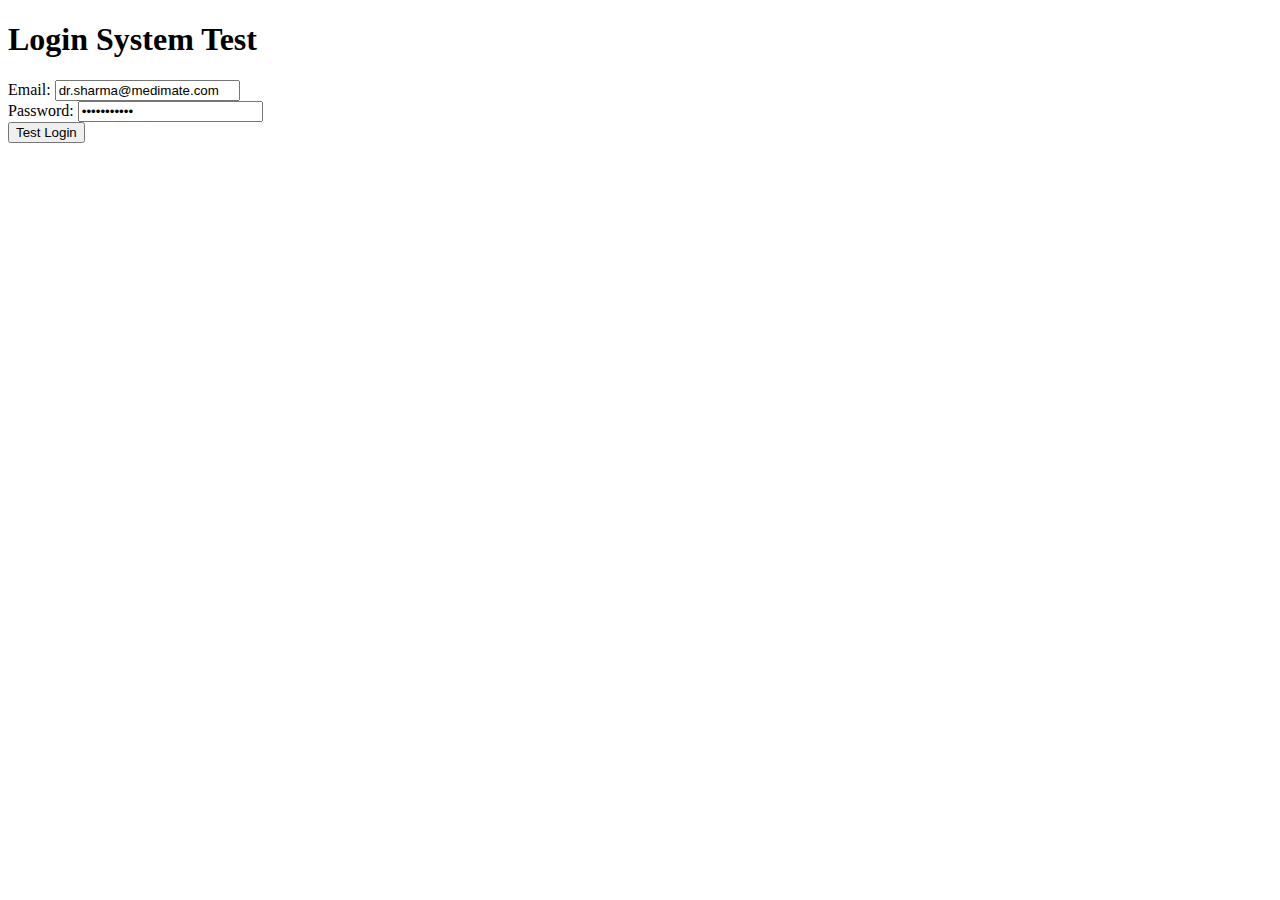
<file: test-login.html>
<!DOCTYPE html>
<html lang="en">
<head>
    <meta charset="UTF-8">
    <meta name="viewport" content="width=device-width, initial-scale=1.0">
    <title>Test Login System</title>
</head>
<body>
    <h1>Login System Test</h1>
    
    <div id="status"></div>
    
    <form id="testLoginForm">
        <div>
            <label>Email: <input type="email" id="email" value="dr.sharma@medimate.com"></label>
        </div>
        <div>
            <label>Password: <input type="password" id="password" value="password123"></label>
        </div>
        <button type="submit">Test Login</button>
    </form>
    
    <div id="result"></div>

    <script src="enhanced-backend-simulation.js"></script>
    <script>
        const statusDiv = document.getElementById('status');
        const resultDiv = document.getElementById('result');
        
        // Check if backend is loaded
        setTimeout(() => {
            if (window.enhancedBackend) {
                statusDiv.innerHTML = '✅ Enhanced Backend Loaded<br>';
                statusDiv.innerHTML += `Users: ${window.enhancedBackend.users.size}<br>`;
                statusDiv.innerHTML += `Has makeRequest: ${typeof window.enhancedBackend.makeRequest === 'function'}<br>`;
            } else {
                statusDiv.innerHTML = '❌ Enhanced Backend NOT loaded';
            }
        }, 1000);
        
        // Test login
        document.getElementById('testLoginForm').addEventListener('submit', async (e) => {
            e.preventDefault();
            
            const email = document.getElementById('email').value;
            const password = document.getElementById('password').value;
            
            resultDiv.innerHTML = 'Testing login...';
            
            try {
                if (window.enhancedBackend && window.enhancedBackend.makeRequest) {
                    const result = await window.enhancedBackend.makeRequest('/api/auth/login', 'POST', { email, password });
                    resultDiv.innerHTML = `✅ Login Success: ${JSON.stringify(result, null, 2)}`;
                } else {
                    resultDiv.innerHTML = '❌ Backend or makeRequest method not available';
                }
            } catch (error) {
                resultDiv.innerHTML = `❌ Login Error: ${error.message}`;
                console.error('Login error:', error);
            }
        });
    </script>
</body>
</html>
</file>
<file: style.css>
/* Medimate - Animated Rural Healthcare Platform Styles */

* {
    margin: 0;
    padding: 0;
    box-sizing: border-box;
}

body {
    font-family: 'Inter', 'Segoe UI', Tahoma, Geneva, Verdana, sans-serif;
    line-height: 1.6;
    color: #2c3e50;
    background: #FFFFFF;
    overflow-x: hidden;
}

/* Container */
.container {
    max-width: 1200px;
    margin: 0 auto;
    padding: 0 1rem;
    min-height: 100vh;
}

/* Header */
.header {
    background: linear-gradient(135deg, #1E3A8A 0%, #14B8A6 100%);
    color: white;
    padding: 2rem 0;
    text-align: center;
    border-radius: 0 0 30px 30px;
    margin-bottom: 2rem;
    position: relative;
    overflow: hidden;
    animation: medicalBreath 4s ease-in-out infinite;
}

.header::before {
    content: '';
    position: absolute;
    top: 0;
    left: 0;
    width: 100%;
    height: 100%;
    background: url('data:image/svg+xml,<svg xmlns="http://www.w3.org/2000/svg" viewBox="0 0 100 100"><defs><pattern id="grain" width="100" height="100" patternUnits="userSpaceOnUse"><circle cx="25" cy="25" r="1" fill="white" opacity="0.1"/><circle cx="75" cy="75" r="1" fill="white" opacity="0.1"/><circle cx="50" cy="10" r="1" fill="white" opacity="0.1"/><circle cx="10" cy="90" r="1" fill="white" opacity="0.1"/></pattern></defs><rect width="100" height="100" fill="url(%23grain)"/></svg>');
    opacity: 0.3;
}

.logo-container {
    position: relative;
    z-index: 2;
    margin-bottom: 1rem;
}

.logo {
    display: flex;
    align-items: center;
    justify-content: center;
    gap: 1.5rem;
    margin-bottom: 1rem;
    flex-wrap: wrap;
}

.logo-icon {
    width: 80px;
    height: 80px;
    display: flex;
    align-items: center;
    justify-content: center;
    transition: all 0.3s ease;
    filter: drop-shadow(0 4px 8px rgba(0, 0, 0, 0.2));
}

.logo-image {
    width: 100%;
    height: 100%;
    object-fit: contain;
    transition: all 0.3s ease;
}

.logo-icon:hover {
    transform: scale(1.1);
}

.logo-icon:hover .logo-image {
    transform: rotate(5deg);
    filter: brightness(1.1);
}

.person-icon::before {
    content: "🏥";
    font-size: 1.5rem;
}

.logo h1 {
    font-size: 2.8rem;
    font-weight: 700;
    color: white;
    text-shadow: 0 4px 12px rgba(0, 0, 0, 0.3);
    letter-spacing: -1px;
    margin: 0;
}

.header p {
    font-size: 1.2rem;
    opacity: 0.9;
    max-width: 600px;
    margin: 0 auto;
    position: relative;
    z-index: 2;
}

/* Auth Section */
.auth-section {
    position: absolute;
    top: 1rem;
    right: 2rem;
    z-index: 3;
}

.login-btn {
    background: rgba(255, 255, 255, 0.2);
    color: white;
    padding: 0.8rem 1.5rem;
    border: 1px solid rgba(255, 255, 255, 0.3);
    border-radius: 25px;
    text-decoration: none;
    font-size: 0.9rem;
    transition: all 0.3s ease;
    backdrop-filter: blur(10px);
}

.login-btn:hover {
    background: rgba(255, 255, 255, 0.3);
    transform: translateY(-2px);
    box-shadow: 0 5px 15px rgba(0, 0, 0, 0.2);
}

.login-btn:active {
    transform: translateY(0) scale(0.95);
}

/* User Profile */
.user-profile {
    display: flex;
    align-items: center;
    gap: 1rem;
    background: rgba(255, 255, 255, 0.1);
    padding: 0.8rem;
    border-radius: 20px;
    backdrop-filter: blur(10px);
}

.user-avatar {
    width: 40px;
    height: 40px;
    background: linear-gradient(135deg, #14B8A6 0%, #1E3A8A 100%);
    border-radius: 50%;
    display: flex;
    align-items: center;
    justify-content: center;
    font-size: 1.2rem;
    animation: gentlePulse 3s ease-in-out infinite;
}

.user-info {
    display: flex;
    flex-direction: column;
}

.user-name {
    font-weight: 600;
    font-size: 0.9rem;
}

.user-role {
    font-size: 0.8rem;
    opacity: 0.8;
}

.user-menu-btn {
    background: none;
    border: none;
    color: white;
    font-size: 1.2rem;
    cursor: pointer;
    padding: 0.5rem;
    border-radius: 50%;
    transition: all 0.3s ease;
}

.user-menu-btn:hover {
    background: rgba(255, 255, 255, 0.2);
    transform: scale(1.1);
}

/* Navigation Tabs */
.nav-tabs {
    display: grid;
    grid-template-columns: repeat(auto-fit, minmax(150px, 1fr));
    gap: 0.5rem;
    margin-bottom: 2rem;
    padding: 1rem;
    background: white;
    border-radius: 20px;
    box-shadow: 0 10px 30px rgba(0, 0, 0, 0.1);
}

.tab-btn {
    background: linear-gradient(135deg, #1E3A8A 0%, #14B8A6 100%);
    color: white;
    border: none;
    padding: 1rem;
    border-radius: 15px;
    font-size: 0.9rem;
    font-weight: 500;
    cursor: pointer;
    transition: all 0.3s ease;
    position: relative;
    overflow: hidden;
    animation: subtleGlow 4s ease-in-out infinite;
}

.tab-btn::before {
    content: '';
    position: absolute;
    top: 0;
    left: -100%;
    width: 100%;
    height: 100%;
    background: linear-gradient(90deg, transparent, rgba(255, 255, 255, 0.3), transparent);
    transition: left 0.5s ease;
}

.tab-btn:hover::before {
    left: 100%;
}

.tab-btn:hover {
    transform: translateY(-3px);
    box-shadow: 0 10px 25px rgba(20, 184, 166, 0.3);
}

.tab-btn:active {
    transform: translateY(-1px) scale(0.98);
}

.tab-btn.active {
    background: linear-gradient(135deg, #38BDF8 0%, #7C3AED 100%);
    animation: activeShimmer 3s linear infinite;
}

/* Content Sections */
.content-section {
    display: none;
    padding: 2rem;
    background: white;
    border-radius: 20px;
    box-shadow: 0 10px 30px rgba(0, 0, 0, 0.1);
    margin-bottom: 2rem;
    border: 1px solid #e2e8f0;
    position: relative;
    overflow: hidden;
}

.content-section::before {
    content: '';
    position: absolute;
    top: 0;
    left: 0;
    width: 100%;
    height: 4px;
    background: linear-gradient(135deg, #1E3A8A 0%, #14B8A6 100%);
    animation: borderFlow 6s linear infinite;
}

.content-section.active {
    display: block;
    animation: fadeInUp 0.6s ease;
}

.section-header {
    text-align: center;
    margin-bottom: 3rem;
}

.section-header h1 {
    font-size: 2.5rem;
    color: #2d3748;
    margin-bottom: 1rem;
    font-weight: 700;
}

.section-header p {
    font-size: 1.2rem;
    color: #718096;
    max-width: 600px;
    margin: 0 auto;
}

/* Features Grid */
.features-grid {
    display: grid;
    grid-template-columns: repeat(auto-fit, minmax(300px, 1fr));
    gap: 2rem;
}

.feature-card {
    background: white;
    padding: 2rem;
    border-radius: 20px;
    box-shadow: 0 10px 30px rgba(0, 0, 0, 0.1);
    transition: all 0.3s ease;
    border: 1px solid #e2e8f0;
    position: relative;
    overflow: hidden;
    cursor: pointer;
}

.feature-card::before {
    content: '';
    position: absolute;
    top: 0;
    left: 0;
    width: 100%;
    height: 4px;
    background: linear-gradient(135deg, #14B8A6 0%, #38BDF8 100%);
    animation: cardFloat 6s ease-in-out infinite;
    transition: height 0.3s ease;
}

.feature-card:hover {
    transform: translateY(-10px);
    box-shadow: 0 20px 40px rgba(0, 0, 0, 0.15);
}

.feature-card:hover::before {
    height: 100%;
    opacity: 0.1;
}

.feature-card:active {
    transform: translateY(-5px) scale(0.98);
    transition: all 0.1s ease;
}

.feature-card h3 {
    font-size: 1.3rem;
    color: #2d3748;
    margin-bottom: 1rem;
    font-weight: 600;
    transition: color 0.3s ease;
}

.feature-card:hover h3 {
    color: #14B8A6;
}

.feature-card p {
    color: #718096;
    line-height: 1.6;
}

/* Search Container */
.search-container {
    display: flex;
    gap: 1rem;
    margin-bottom: 2rem;
    max-width: 600px;
    margin-left: auto;
    margin-right: auto;
}

#facility-search {
    flex: 1;
    padding: 1rem 1.5rem;
    border: 2px solid #e2e8f0;
    border-radius: 25px;
    font-size: 1rem;
    transition: all 0.3s ease;
    background: white;
}

#facility-search:focus {
    outline: none;
    border-color: #14B8A6;
    box-shadow: 0 0 0 3px rgba(20, 184, 166, 0.1);
}

.search-btn {
    background: linear-gradient(135deg, #1E3A8A 0%, #14B8A6 100%);
    color: white;
    border: none;
    padding: 1rem 2rem;
    border-radius: 25px;
    font-size: 1rem;
    cursor: pointer;
    transition: all 0.3s ease;
    animation: buttonBreath 4s ease-in-out infinite;
}

.search-btn:hover {
    transform: translateY(-3px);
    box-shadow: 0 10px 25px rgba(20, 184, 166, 0.3);
}

.search-btn:active {
    transform: translateY(-1px) scale(0.95);
}

/* Filter Options */
.filter-options {
    display: flex;
    gap: 1rem;
    margin-bottom: 2rem;
    flex-wrap: wrap;
    justify-content: center;
}

.filter-btn {
    background: linear-gradient(135deg, #14B8A6 0%, #38BDF8 100%);
    color: white;
    border: none;
    padding: 0.8rem 1.5rem;
    border-radius: 20px;
    font-size: 0.9rem;
    cursor: pointer;
    transition: all 0.3s ease;
    animation: subtleFloat 5s ease-in-out infinite;
}

.filter-btn:hover {
    transform: scale(1.05);
    box-shadow: 0 5px 15px rgba(20, 184, 166, 0.3);
}

.filter-btn:active {
    transform: scale(1.02);
}

/* Emergency Grid */
.emergency-grid {
    display: grid;
    grid-template-columns: repeat(auto-fit, minmax(250px, 1fr));
    gap: 2rem;
    margin-bottom: 2rem;
}

.emergency-card {
    background: linear-gradient(135deg, #DC2626 0%, #991B1B 100%);
    color: white;
    padding: 2rem;
    border-radius: 20px;
    text-align: center;
    cursor: pointer;
    transition: all 0.3s ease;
    position: relative;
    overflow: hidden;
    animation: emergencyPulse 2s ease-in-out infinite;
}

.emergency-card::before {
    content: '';
    position: absolute;
    top: 0;
    left: 0;
    width: 100%;
    height: 100%;
    background: url('data:image/svg+xml,<svg xmlns="http://www.w3.org/2000/svg" viewBox="0 0 100 100"><defs><pattern id="emergency" width="50" height="50" patternUnits="userSpaceOnUse"><path d="M25 5L30 20L45 20L35 30L40 45L25 35L10 45L15 30L5 20L20 20Z" fill="white" opacity="0.1"/></pattern></defs><rect width="100" height="100" fill="url(%23emergency)"/></svg>');
}

.emergency-card:hover {
    transform: scale(1.05);
    box-shadow: 0 15px 30px rgba(220, 38, 38, 0.3);
}

.emergency-card:active {
    transform: scale(1.02);
    transition: all 0.1s ease;
}

.emergency-card h3 {
    font-size: 1.3rem;
    margin-bottom: 1rem;
    position: relative;
    z-index: 2;
}

.emergency-number {
    font-size: 2rem;
    font-weight: bold;
    margin-bottom: 0.5rem;
    position: relative;
    z-index: 2;
}

.emergency-card p {
    margin-bottom: 1rem;
    position: relative;
    z-index: 2;
}

.response-time {
    font-size: 0.9rem;
    opacity: 0.9;
    position: relative;
    z-index: 2;
}

/* Status Indicators */
.status-bar, .connection-status {
    background: white;
    padding: 1rem;
    border-radius: 15px;
    margin-bottom: 2rem;
    box-shadow: 0 5px 15px rgba(0, 0, 0, 0.1);
    display: flex;
    align-items: center;
    justify-content: space-between;
}

.status-indicator {
    display: flex;
    align-items: center;
    gap: 0.5rem;
}

.status-icon {
    font-size: 1.5rem;
    animation: pulse 2s ease-in-out infinite;
}

.refresh-btn {
    background: linear-gradient(135deg, #14B8A6 0%, #1E3A8A 100%);
    color: white;
    border: none;
    padding: 0.8rem 1.5rem;
    border-radius: 15px;
    cursor: pointer;
    transition: all 0.3s ease;
    animation: refreshSpin 8s linear infinite;
}

.refresh-btn:hover {
    transform: scale(1.05);
}

/* Offline Stats */
.offline-stats {
    display: grid;
    grid-template-columns: repeat(auto-fit, minmax(150px, 1fr));
    gap: 1rem;
    margin-bottom: 2rem;
}

.stat-card {
    background: linear-gradient(135deg, #1E3A8A 0%, #14B8A6 100%);
    color: white;
    padding: 1.5rem;
    border-radius: 15px;
    text-align: center;
    animation: cardGlow 5s ease-in-out infinite alternate;
}

.stat-card h4 {
    font-size: 0.9rem;
    margin-bottom: 0.5rem;
    opacity: 0.9;
}

.stat-card span {
    font-size: 1.5rem;
    font-weight: bold;
}

/* Action Buttons */
.offline-actions {
    display: flex;
    gap: 1rem;
    flex-wrap: wrap;
    justify-content: center;
}

.sync-btn, .clear-btn, .download-btn, .subscribe-btn {
    padding: 1rem 2rem;
    border: none;
    border-radius: 15px;
    font-size: 1rem;
    cursor: pointer;
    transition: all 0.3s ease;
    color: white;
}

.sync-btn {
    background: linear-gradient(135deg, #14B8A6 0%, #1E3A8A 100%);
    animation: syncWave 3s ease-in-out infinite;
}

.clear-btn {
    background: linear-gradient(135deg, #DC2626 0%, #991B1B 100%);
    animation: buttonPulse 4s ease-in-out infinite;
}

.download-btn {
    background: linear-gradient(135deg, #667eea 0%, #764ba2 100%);
    animation: downloadGlow 3s ease-in-out infinite;
}

.subscribe-btn {
    background: linear-gradient(135deg, #ffa726 0%, #fb8c00 100%);
    animation: subscribeFloat 5s ease-in-out infinite;
}

.sync-btn:hover, .clear-btn:hover, .download-btn:hover, .subscribe-btn:hover {
    transform: translateY(-3px);
    box-shadow: 0 10px 25px rgba(0, 0, 0, 0.2);
}

.sync-btn:active, .clear-btn:active, .download-btn:active, .subscribe-btn:active {
    transform: translateY(-1px) scale(0.95);
}

/* Modals */
.modal {
    position: fixed;
    top: 0;
    left: 0;
    width: 100%;
    height: 100%;
    z-index: 1000;
    display: flex;
    align-items: center;
    justify-content: center;
}

.modal-backdrop {
    position: absolute;
    top: 0;
    left: 0;
    width: 100%;
    height: 100%;
    background: rgba(0, 0, 0, 0.5);
    backdrop-filter: blur(5px);
}

.modal-content {
    background: white;
    padding: 2rem;
    border-radius: 20px;
    max-width: 500px;
    max-height: 80vh;
    overflow-y: auto;
    position: relative;
    z-index: 2;
    box-shadow: 0 20px 50px rgba(0, 0, 0, 0.3);
    animation: modalSlideIn 0.3s ease;
}

/* User Menu */
.user-menu-content {
    max-width: 400px;
}

.user-menu-header {
    display: flex;
    align-items: center;
    gap: 1rem;
    margin-bottom: 2rem;
    padding-bottom: 1rem;
    border-bottom: 1px solid #e2e8f0;
}

.user-avatar-large {
    width: 60px;
    height: 60px;
    background: linear-gradient(135deg, #4ecdc4 0%, #44a08d 100%);
    border-radius: 50%;
    display: flex;
    align-items: center;
    justify-content: center;
    font-size: 1.5rem;
    animation: avatarGlow 4s ease-in-out infinite;
}

.user-details h3 {
    color: #2d3748;
    margin-bottom: 0.5rem;
}

.user-details p {
    color: #718096;
    font-size: 0.9rem;
    margin-bottom: 0.5rem;
}

.user-role-badge {
    background: linear-gradient(135deg, #667eea 0%, #764ba2 100%);
    color: white;
    padding: 0.3rem 0.8rem;
    border-radius: 15px;
    font-size: 0.8rem;
    animation: badgeShimmer 3s ease-in-out infinite;
}

.menu-option {
    width: 100%;
    padding: 1rem;
    border: none;
    background: none;
    text-align: left;
    font-size: 1rem;
    cursor: pointer;
    border-radius: 10px;
    transition: all 0.3s ease;
    margin-bottom: 0.5rem;
}

.menu-option:hover {
    background: linear-gradient(135deg, rgba(102, 126, 234, 0.1) 0%, rgba(118, 75, 162, 0.1) 100%);
    transform: translateX(5px);
}

.logout-option {
    color: #ff6b6b;
}

.logout-option:hover {
    background: rgba(255, 107, 107, 0.1);
}

/* Animations */
@keyframes fadeInUp {
    from {
        opacity: 0;
        transform: translateY(30px);
    }
    to {
        opacity: 1;
        transform: translateY(0);
    }
}

@keyframes pulse {
    0%, 100% {
        transform: scale(1);
    }
    50% {
        transform: scale(1.1);
    }
}

@keyframes modalSlideIn {
    from {
        opacity: 0;
        transform: translateY(-50px) scale(0.95);
    }
    to {
        opacity: 1;
        transform: translateY(0) scale(1);
    }
}

/* Professional Medical Animations */
@keyframes medicalBreath {
    0%, 100% {
        transform: scale(1);
        opacity: 0.9;
    }
    50% {
        transform: scale(1.02);
        opacity: 1;
    }
}

@keyframes gentlePulse {
    0%, 100% {
        box-shadow: 0 0 0 0 rgba(20, 184, 166, 0.4);
        transform: scale(1);
    }
    50% {
        box-shadow: 0 0 0 10px rgba(20, 184, 166, 0);
        transform: scale(1.05);
    }
}

@keyframes subtleGlow {
    0%, 100% {
        box-shadow: 0 2px 10px rgba(20, 184, 166, 0.2);
    }
    50% {
        box-shadow: 0 4px 20px rgba(20, 184, 166, 0.4);
    }
}

@keyframes activeShimmer {
    0% {
        background-position: -200% center;
    }
    100% {
        background-position: 200% center;
    }
}

@keyframes borderFlow {
    0% {
        background: linear-gradient(90deg, #1E3A8A 0%, #14B8A6 50%, #38BDF8 100%);
    }
    50% {
        background: linear-gradient(90deg, #38BDF8 0%, #1E3A8A 50%, #14B8A6 100%);
    }
    100% {
        background: linear-gradient(90deg, #14B8A6 0%, #38BDF8 50%, #1E3A8A 100%);
    }
}

@keyframes cardFloat {
    0%, 100% {
        transform: translateY(0px);
    }
    50% {
        transform: translateY(-3px);
    }
}

@keyframes buttonBreath {
    0%, 100% {
        transform: scale(1);
        box-shadow: 0 2px 10px rgba(30, 58, 138, 0.2);
    }
    50% {
        transform: scale(1.02);
        box-shadow: 0 4px 15px rgba(30, 58, 138, 0.3);
    }
}

@keyframes subtleFloat {
    0%, 100% {
        transform: translateY(0px) rotate(0deg);
    }
    33% {
        transform: translateY(-2px) rotate(1deg);
    }
    66% {
        transform: translateY(1px) rotate(-1deg);
    }
}

@keyframes emergencyPulse {
    0%, 100% {
        transform: scale(1);
        box-shadow: 0 0 0 0 rgba(220, 38, 38, 0.7);
    }
    50% {
        transform: scale(1.05);
        box-shadow: 0 0 0 15px rgba(220, 38, 38, 0);
    }
}

@keyframes refreshSpin {
    0% {
        transform: rotate(0deg);
    }
    100% {
        transform: rotate(360deg);
    }
}

@keyframes cardGlow {
    0% {
        box-shadow: 0 2px 10px rgba(30, 58, 138, 0.2);
    }
    100% {
        box-shadow: 0 4px 20px rgba(20, 184, 166, 0.4);
    }
}

@keyframes syncWave {
    0%, 100% {
        transform: translateX(0px);
        opacity: 1;
    }
    50% {
        transform: translateX(5px);
        opacity: 0.8;
    }
}

/* Enhanced Facility Cards */
.sample-facilities {
    margin-top: 30px;
}

.facility-card {
    background: var(--glass-bg);
    backdrop-filter: blur(15px);
    border: 1px solid var(--glass-border);
    border-radius: 20px;
    padding: 25px;
    margin-bottom: 25px;
    box-shadow: var(--shadow-soft);
    transition: all 0.3s cubic-bezier(0.4, 0, 0.2, 1);
    position: relative;
    overflow: hidden;
}

.facility-card::before {
    content: '';
    position: absolute;
    top: 0;
    left: 0;
    width: 100%;
    height: 4px;
    background: linear-gradient(90deg, #4CAF50, #2196F3);
}

.facility-card:hover {
    transform: translateY(-5px);
    box-shadow: 0 15px 40px rgba(0,0,0,0.2);
}

.hospital-card::before {
    background: linear-gradient(90deg, #ff6b6b, #ee5a24);
}

.pharmacy-card::before {
    background: linear-gradient(90deg, #4ecdc4, #44a08d);
}

.facility-header {
    display: flex;
    align-items: flex-start;
    gap: 20px;
    margin-bottom: 25px;
    width: 100%;
}

.facility-icon-wrapper {
    flex-shrink: 0;
    width: 60px;
    height: 60px;
    display: flex;
    align-items: center;
    justify-content: center;
    background: rgba(255, 255, 255, 0.1);
    border-radius: 15px;
    border: 1px solid rgba(255, 255, 255, 0.2);
}

.facility-icon-emoji {
    font-size: 2rem;
    display: block;
}

.facility-info {
    flex: 1;
    min-width: 0;
    color: white;
}

.facility-name {
    color: white !important;
    font-size: 1.4rem !important;
    font-weight: 700 !important;
    margin-bottom: 8px !important;
    line-height: 1.3 !important;
}

.facility-info h3 {
    color: white;
    font-size: 1.4rem;
    font-weight: 700;
    margin-bottom: 8px;
    line-height: 1.3;
}

.facility-type {
    color: rgba(255, 255, 255, 0.9) !important;
    font-size: 0.95rem !important;
    margin-bottom: 10px !important;
    font-weight: 500 !important;
}

.facility-address {
    color: rgba(255, 255, 255, 0.8) !important;
    font-size: 0.9rem !important;
    font-weight: 400 !important;
    line-height: 1.4 !important;
}

.facility-status {
    text-align: right;
    display: flex;
    flex-direction: column;
    gap: 8px;
    align-items: flex-end;
    flex-shrink: 0;
}

.open-status {
    color: #4CAF50 !important;
    font-weight: 600 !important;
    font-size: 0.9rem !important;
    background: rgba(76, 175, 80, 0.1) !important;
    padding: 4px 8px !important;
    border-radius: 12px !important;
    border: 1px solid rgba(76, 175, 80, 0.3) !important;
}

.distance {
    color: rgba(255, 255, 255, 0.9) !important;
    font-size: 0.85rem !important;
    font-weight: 500 !important;
}

.facility-details {
    margin-bottom: 20px;
}

.specialties, .services {
    display: flex;
    flex-wrap: wrap;
    gap: 8px;
    margin-bottom: 15px;
}

.specialty-tag, .service-tag {
    background: rgba(255, 255, 255, 0.1);
    color: white;
    padding: 4px 12px;
    border-radius: 15px;
    font-size: 0.8rem;
    font-weight: 500;
    border: 1px solid rgba(255, 255, 255, 0.2);
}

.facility-stats {
    display: flex;
    gap: 20px;
}

.stat {
    display: flex;
    align-items: center;
    gap: 5px;
}

.stat-label {
    color: rgba(255, 255, 255, 0.7);
    font-size: 0.85rem;
}

.stat-value {
    color: white;
    font-weight: 600;
    font-size: 0.85rem;
}

.facility-actions {
    display: flex;
    gap: 12px;
    flex-wrap: wrap;
}

.action-btn {
    background: var(--primary-gradient);
    color: white;
    border: none;
    border-radius: 12px;
    padding: 12px 20px;
    display: flex;
    align-items: center;
    gap: 8px;
    font-weight: 600;
    cursor: pointer;
    transition: all 0.3s ease;
    position: relative;
    overflow: hidden;
    flex: 1;
    min-width: 120px;
    justify-content: center;
}

.action-btn::before {
    content: '';
    position: absolute;
    top: 50%;
    left: 50%;
    width: 0;
    height: 0;
    background: rgba(255, 255, 255, 0.2);
    border-radius: 50%;
    transform: translate(-50%, -50%);
    transition: all 0.4s ease;
}

.action-btn:hover::before {
    width: 300px;
    height: 300px;
}

.action-btn:hover {
    transform: translateY(-2px);
    box-shadow: 0 8px 25px rgba(102, 126, 234, 0.3);
}

.call-btn {
    background: linear-gradient(135deg, #4CAF50, #45a049);
}

.call-btn:hover {
    box-shadow: 0 8px 25px rgba(76, 175, 80, 0.4);
}

.directions-btn {
    background: linear-gradient(135deg, #2196F3, #1976D2);
}

.directions-btn:hover {
    box-shadow: 0 8px 25px rgba(33, 150, 243, 0.4);
}

.info-btn {
    background: linear-gradient(135deg, #FF9800, #F57C00);
}

.info-btn:hover {
    box-shadow: 0 8px 25px rgba(255, 152, 0, 0.4);
}

.order-btn {
    background: linear-gradient(135deg, #9C27B0, #7B1FA2);
}

.order-btn:hover {
    box-shadow: 0 8px 25px rgba(156, 39, 176, 0.4);
}

.btn-icon {
    font-size: 1.1rem;
}

.btn-text {
    font-size: 0.9rem;
}

/* Enhanced Emergency Cards */
.emergency-card {
    background: var(--glass-bg);
    backdrop-filter: blur(15px);
    border: 1px solid var(--glass-border);
    border-radius: 20px;
    padding: 25px;
    transition: all 0.4s cubic-bezier(0.4, 0, 0.2, 1);
    position: relative;
    overflow: hidden;
    display: flex;
    flex-direction: column;
    gap: 20px;
}

.emergency-card::before {
    content: '';
    position: absolute;
    top: 0;
    left: 0;
    width: 100%;
    height: 4px;
    background: linear-gradient(90deg, #ff6b6b, #ee5a24);
}

.ambulance-card::before {
    background: linear-gradient(90deg, #ff6b6b, #ee5a24);
}

.fire-card::before {
    background: linear-gradient(90deg, #ff9500, #ff5722);
}

.police-card::before {
    background: linear-gradient(90deg, #3f51b5, #1a237e);
}

.poison-card::before {
    background: linear-gradient(90deg, #9c27b0, #4a148c);
}

.emergency-card:hover {
    transform: translateY(-8px) scale(1.02);
    box-shadow: 0 20px 50px rgba(0,0,0,0.3);
}

.emergency-header {
    text-align: center;
}

.emergency-icon {
    font-size: 3.5rem;
    margin-bottom: 15px;
    display: block;
}

.emergency-card h3 {
    color: white;
    font-size: 1.4rem;
    font-weight: 700;
    margin-bottom: 10px;
}

.emergency-number {
    background: linear-gradient(135deg, #ff6b6b, #ee5a24);
    color: white;
    font-size: 2.5rem;
    font-weight: 900;
    padding: 15px 25px;
    border-radius: 15px;
    display: inline-block;
    margin: 10px 0;
    text-shadow: 2px 2px 4px rgba(0,0,0,0.3);
    box-shadow: 0 8px 20px rgba(255, 107, 107, 0.4);
}

.emergency-details {
    text-align: center;
}

.emergency-details p {
    color: rgba(255, 255, 255, 0.9);
    font-size: 1rem;
    margin-bottom: 15px;
}

.emergency-stats {
    display: flex;
    flex-direction: column;
    gap: 8px;
}

.response-time, .availability {
    color: rgba(255, 255, 255, 0.8);
    font-size: 0.9rem;
    font-weight: 500;
}

.availability {
    color: #4CAF50;
}

.emergency-actions {
    display: flex;
    flex-direction: column;
    gap: 12px;
    margin-top: auto;
}

.emergency-call-btn {
    background: linear-gradient(135deg, #DC2626 0%, #991B1B 100%);
    color: white;
    border: none;
    border-radius: 15px;
    padding: 18px 25px;
    font-size: 1.1rem;
    font-weight: 700;
    cursor: pointer;
    transition: all 0.3s ease;
    position: relative;
    overflow: hidden;
    display: flex;
    align-items: center;
    justify-content: center;
    gap: 12px;
    box-shadow: 0 8px 25px rgba(220, 38, 38, 0.3);
}

.emergency-call-btn:hover {
    transform: translateY(-3px);
    box-shadow: 0 15px 35px rgba(220, 38, 38, 0.5);
}

.emergency-call-btn:active {
    transform: translateY(-1px);
}

.fire-btn {
    background: linear-gradient(135deg, #DC2626, #991B1B);
    box-shadow: 0 8px 25px rgba(220, 38, 38, 0.3);
}

.fire-btn:hover {
    box-shadow: 0 15px 35px rgba(220, 38, 38, 0.5);
}

.police-btn {
    background: linear-gradient(135deg, #1E3A8A, #1E40AF);
    box-shadow: 0 8px 25px rgba(30, 58, 138, 0.3);
}

.police-btn:hover {
    box-shadow: 0 15px 35px rgba(30, 58, 138, 0.5);
}

.poison-btn {
    background: linear-gradient(135deg, #9c27b0, #4a148c);
    box-shadow: 0 8px 25px rgba(156, 39, 176, 0.3);
}

.poison-btn:hover {
    box-shadow: 0 15px 35px rgba(156, 39, 176, 0.5);
}

.call-icon {
    font-size: 1.3rem;
}

.call-text {
    font-size: 1rem;
    letter-spacing: 1px;
}

.call-pulse {
    position: absolute;
    top: 50%;
    left: 50%;
    width: 100%;
    height: 100%;
    border-radius: 15px;
    background: rgba(255, 255, 255, 0.1);
    transform: translate(-50%, -50%);
    animation: callPulse 2s infinite;
    opacity: 0;
}

@keyframes callPulse {
    0% {
        opacity: 0;
        transform: translate(-50%, -50%) scale(1);
    }
    50% {
        opacity: 1;
        transform: translate(-50%, -50%) scale(1.05);
    }
    100% {
        opacity: 0;
        transform: translate(-50%, -50%) scale(1.1);
    }
}

.emergency-location-btn, .emergency-info-btn {
    background: rgba(255, 255, 255, 0.1);
    color: white;
    border: 1px solid rgba(255, 255, 255, 0.2);
    border-radius: 12px;
    padding: 12px 20px;
    font-size: 0.95rem;
    cursor: pointer;
    transition: all 0.3s ease;
    display: flex;
    align-items: center;
    justify-content: center;
    gap: 8px;
}

.emergency-location-btn:hover, .emergency-info-btn:hover {
    background: rgba(255, 255, 255, 0.2);
    transform: translateY(-2px);
}

.location-icon, .info-icon {
    font-size: 1rem;
}

/* Mobile Responsiveness */
@media (max-width: 768px) {
    .facility-header {
        flex-direction: column;
        align-items: center;
        text-align: center;
    }
    
    .facility-actions {
        justify-content: center;
    }
    
    .action-btn {
        min-width: 100px;
        flex: none;
    }
    
    .emergency-grid {
        grid-template-columns: 1fr;
    }
    
    .emergency-number {
        font-size: 2rem;
        padding: 12px 20px;
    }
}

/* Why Choose Medimate Section */
.why-choose-section {
    margin-top: 80px;
    padding: 80px 0;
    background: rgba(0, 0, 0, 0.1);
    text-align: center;
}

.why-choose-section .section-header {
    margin-bottom: 60px;
}

.why-choose-section .section-header h2 {
    color: #2d3748;
    font-size: 2.5rem;
    font-weight: 700;
    margin-bottom: 20px;
}

.why-choose-section .section-header p {
    color: #718096;
    font-size: 1.2rem;
    max-width: 600px;
    margin: 0 auto;
}

.benefits-grid {
    display: grid;
    grid-template-columns: repeat(auto-fit, minmax(280px, 1fr));
    gap: 60px 40px;
    max-width: 1200px;
    margin: 0 auto;
    padding: 0 40px;
    justify-items: center;
}

.benefit-item {
    text-align: center;
    padding: 20px;
}

.benefit-icon {
    margin-bottom: 30px;
}

.benefit-icon-circle {
    width: 80px;
    height: 80px;
    background: linear-gradient(135deg, #14B8A6 0%, #38BDF8 100%);
    border-radius: 50%;
    display: flex;
    align-items: center;
    justify-content: center;
    font-size: 2rem;
    margin: 0 auto 20px;
    box-shadow: 0 8px 25px rgba(20, 184, 166, 0.3);
    transition: all 0.3s ease;
}

.benefit-icon-circle:hover {
    transform: translateY(-5px) scale(1.05);
    box-shadow: 0 15px 35px rgba(20, 184, 166, 0.4);
}

/* Unique colors for different benefit icons */
.benefit-item:nth-child(1) .benefit-icon-circle {
    background: linear-gradient(135deg, #4ecdc4 0%, #44a08d 100%);
    box-shadow: 0 8px 25px rgba(78, 205, 196, 0.3);
}

.benefit-item:nth-child(2) .benefit-icon-circle {
    background: linear-gradient(135deg, #667eea 0%, #764ba2 100%);
    box-shadow: 0 8px 25px rgba(102, 126, 234, 0.3);
}

.benefit-item:nth-child(3) .benefit-icon-circle {
    background: linear-gradient(135deg, #f093fb 0%, #f5576c 100%);
    box-shadow: 0 8px 25px rgba(240, 147, 251, 0.3);
}

.benefit-item:nth-child(4) .benefit-icon-circle {
    background: linear-gradient(135deg, #4facfe 0%, #00f2fe 100%);
    box-shadow: 0 8px 25px rgba(79, 172, 254, 0.3);
}

.benefit-item:nth-child(5) .benefit-icon-circle {
    background: linear-gradient(135deg, #fa709a 0%, #fee140 100%);
    box-shadow: 0 8px 25px rgba(250, 112, 154, 0.3);
}

.benefit-item:nth-child(1) .benefit-icon-circle:hover {
    box-shadow: 0 15px 35px rgba(78, 205, 196, 0.4);
}

.benefit-item:nth-child(2) .benefit-icon-circle:hover {
    box-shadow: 0 15px 35px rgba(102, 126, 234, 0.4);
}

.benefit-item:nth-child(3) .benefit-icon-circle:hover {
    box-shadow: 0 15px 35px rgba(240, 147, 251, 0.4);
}

.benefit-item:nth-child(4) .benefit-icon-circle:hover {
    box-shadow: 0 15px 35px rgba(79, 172, 254, 0.4);
}

.benefit-item:nth-child(5) .benefit-icon-circle:hover {
    box-shadow: 0 15px 35px rgba(250, 112, 154, 0.4);
}

.benefit-item h3 {
    color: #2d3748;
    font-size: 1.4rem;
    font-weight: 600;
    margin-bottom: 15px;
    text-align: center;
}

.benefit-item p {
    color: #718096;
    font-size: 1rem;
    line-height: 1.6;
    text-align: center;
    margin: 0;
    max-width: 300px;
    margin: 0 auto;
}

/* Statistics Section */
.stats-section {
    margin-top: 80px;
    background: linear-gradient(135deg, #2d3748 0%, #1a202c 100%);
    backdrop-filter: blur(15px);
    border-radius: 25px;
    padding: 60px 40px;
    border: 1px solid rgba(255, 255, 255, 0.1);
}

.stats-grid {
    display: grid;
    grid-template-columns: repeat(auto-fit, minmax(200px, 1fr));
    gap: 40px;
    text-align: center;
}

.stat-item {
    color: white;
}

.stat-number {
    font-size: 3.5rem;
    font-weight: 900;
    color: #4ecdc4;
    margin-bottom: 10px;
    text-shadow: 0 0 20px rgba(78, 205, 196, 0.5);
    animation: statGlow 3s ease-in-out infinite alternate;
}

@keyframes statGlow {
    from {
        text-shadow: 0 0 20px rgba(78, 205, 196, 0.5);
    }
    to {
        text-shadow: 0 0 30px rgba(78, 205, 196, 0.8), 0 0 40px rgba(78, 205, 196, 0.3);
    }
}

.stat-label {
    font-size: 1.1rem;
    font-weight: 500;
    color: rgba(255, 255, 255, 0.9);
    margin: 0;
}

/* Home Footer Section */
.home-footer {
    margin-top: 80px;
    background: linear-gradient(135deg, #1a202c 0%, #0d1117 100%);
    backdrop-filter: blur(15px);
    border-radius: 25px;
    padding: 60px 40px 30px;
    border: 1px solid rgba(255, 255, 255, 0.1);
    color: white;
}

.footer-content-grid {
    display: grid;
    grid-template-columns: repeat(auto-fit, minmax(250px, 1fr));
    gap: 40px;
    margin-bottom: 40px;
}

.footer-section h4 {
    color: #4ecdc4;
    font-size: 1.3rem;
    font-weight: 700;
    margin-bottom: 20px;
}

.footer-section p {
    color: rgba(255, 255, 255, 0.8);
    line-height: 1.6;
    margin: 0;
}

.footer-section ul {
    list-style: none;
    padding: 0;
    margin: 0;
}

.footer-section li {
    color: rgba(255, 255, 255, 0.7);
    font-size: 1rem;
    line-height: 1.8;
    transition: color 0.3s ease;
}

.footer-section li:hover {
    color: #4ecdc4;
    cursor: pointer;
}

.footer-bottom {
    border-top: 1px solid rgba(255, 255, 255, 0.1);
    padding-top: 25px;
    text-align: center;
}

.footer-bottom p {
    color: rgba(255, 255, 255, 0.6);
    font-size: 0.95rem;
    margin: 0;
}

/* Responsive adjustments for new sections */
@media (max-width: 768px) {
    .why-choose-section,
    .stats-section,
    .home-footer {
        padding: 40px 20px;
        margin-top: 50px;
    }
    
    .why-choose-section .section-header h2 {
        font-size: 2rem;
    }
    
    .benefits-grid {
        grid-template-columns: 1fr;
        gap: 50px;
        padding: 0 20px;
    }
    
    .stats-grid {
        grid-template-columns: repeat(2, 1fr);
        gap: 30px;
    }
    
    .stat-number {
        font-size: 2.5rem;
    }
    
    .footer-content-grid {
        grid-template-columns: 1fr;
        gap: 30px;
    }
}

/* Additional Professional Medical Animations */
@keyframes buttonPulse {
    0%, 100% {
        transform: scale(1);
        box-shadow: 0 0 0 0 rgba(220, 38, 38, 0.5);
    }
    50% {
        transform: scale(1.05);
        box-shadow: 0 0 0 10px rgba(220, 38, 38, 0);
    }
}

@keyframes downloadGlow {
    0%, 100% {
        box-shadow: 0 2px 10px rgba(30, 58, 138, 0.2);
    }
    50% {
        box-shadow: 0 4px 20px rgba(30, 58, 138, 0.4);
    }
}

@keyframes subscribeFloat {
    0%, 100% {
        transform: translateY(0px);
    }
    50% {
        transform: translateY(-4px);
    }
}

@keyframes avatarGlow {
    0%, 100% {
        box-shadow: 0 0 0 0 rgba(20, 184, 166, 0.4);
    }
    50% {
        box-shadow: 0 0 0 8px rgba(20, 184, 166, 0);
    }
}

@keyframes badgeShimmer {
    0% {
        background-position: -200% center;
    }
    100% {
        background-position: 200% center;
    }
}

/* ===== TELEMEDICINE STYLES ===== */

/* Telemedicine Dashboard */
.telemedicine-dashboard {
    max-width: 1400px;
    margin: 0 auto;
    padding: 20px;
}

.quick-actions {
    display: grid;
    grid-template-columns: repeat(auto-fit, minmax(250px, 1fr));
    gap: 20px;
    margin-bottom: 40px;
}

.action-card {
    background: linear-gradient(135deg, #667eea 0%, #764ba2 100%);
    border: none;
    border-radius: 15px;
    padding: 25px;
    color: white;
    cursor: pointer;
    transition: all 0.3s ease;
    text-align: center;
    box-shadow: 0 4px 15px rgba(0, 0, 0, 0.1);
}

.action-card:hover {
    transform: translateY(-5px);
    box-shadow: 0 8px 25px rgba(0, 0, 0, 0.2);
}

.action-card .action-icon {
    font-size: 3rem;
    margin-bottom: 15px;
    display: block;
}

.action-card h3 {
    margin: 0 0 10px 0;
    font-size: 1.3rem;
    font-weight: 600;
}

.action-card p {
    margin: 0;
    opacity: 0.9;
    font-size: 0.9rem;
}

.book-consultation {
    background: linear-gradient(135deg, #4facfe 0%, #00f2fe 100%);
}

.instant-consultation {
    background: linear-gradient(135deg, #fa709a 0%, #fee140 100%);
}

.my-appointments {
    background: linear-gradient(135deg, #a8edea 0%, #fed6e3 100%);
    color: #333;
}

.medical-history {
    background: linear-gradient(135deg, #ffecd2 0%, #fcb69f 100%);
    color: #333;
}

/* Doctor Cards */
.doctors-grid {
    display: grid;
    grid-template-columns: repeat(auto-fill, minmax(300px, 1fr));
    gap: 20px;
    margin-bottom: 40px;
}

.doctor-card {
    background: white;
    border-radius: 15px;
    padding: 20px;
    box-shadow: 0 4px 15px rgba(0, 0, 0, 0.1);
    transition: all 0.3s ease;
    border: 1px solid #f0f0f0;
}

.doctor-card:hover {
    transform: translateY(-3px);
    box-shadow: 0 6px 20px rgba(0, 0, 0, 0.15);
}

.doctor-header {
    display: flex;
    align-items: center;
    margin-bottom: 15px;
}

.doctor-avatar {
    width: 60px;
    height: 60px;
    border-radius: 50%;
    background: linear-gradient(135deg, #667eea 0%, #764ba2 100%);
    display: flex;
    align-items: center;
    justify-content: center;
    font-size: 1.2rem;
    font-weight: 700;
    color: white;
    margin-right: 15px;
    text-transform: uppercase;
    letter-spacing: 1px;
    box-shadow: 0 4px 15px rgba(102, 126, 234, 0.3);
    transition: all 0.3s ease;
}

.doctor-avatar:hover {
    transform: scale(1.05);
    box-shadow: 0 6px 20px rgba(102, 126, 234, 0.4);
}

/* Different avatar colors for variety */
.doctor-card:nth-child(1) .doctor-avatar {
    background: linear-gradient(135deg, #4facfe 0%, #00f2fe 100%);
    box-shadow: 0 4px 15px rgba(79, 172, 254, 0.3);
}

.doctor-card:nth-child(2) .doctor-avatar {
    background: linear-gradient(135deg, #fa709a 0%, #fee140 100%);
    box-shadow: 0 4px 15px rgba(250, 112, 154, 0.3);
}

.doctor-card:nth-child(3) .doctor-avatar {
    background: linear-gradient(135deg, #a8edea 0%, #fed6e3 100%);
    box-shadow: 0 4px 15px rgba(168, 237, 234, 0.3);
    color: #333;
}

.doctor-card:nth-child(4) .doctor-avatar {
    background: linear-gradient(135deg, #ffecd2 0%, #fcb69f 100%);
    box-shadow: 0 4px 15px rgba(255, 236, 210, 0.3);
    color: #333;
}

.doctor-info h3 {
    margin: 0 0 5px 0;
    color: #2c3e50;
    font-size: 1.2rem;
}

.doctor-specialty {
    color: #7f8c8d;
    font-size: 0.9rem;
    margin: 0;
}

.doctor-status {
    display: flex;
    align-items: center;
    margin: 10px 0;
}

.status-indicator {
    width: 10px;
    height: 10px;
    border-radius: 50%;
    margin-right: 8px;
}

.status-indicator.online {
    background: #2ecc71;
}

.status-indicator.busy {
    background: #f39c12;
}

.status-indicator.offline {
    background: #95a5a6;
}

.doctor-rating {
    display: flex;
    align-items: center;
    margin: 10px 0;
}

.stars {
    color: #f39c12;
    margin-right: 8px;
}

.doctor-actions {
    display: flex;
    gap: 10px;
    margin-top: 15px;
}

.doctor-actions button {
    flex: 1;
    padding: 10px;
    border: none;
    border-radius: 8px;
    cursor: pointer;
    font-size: 0.9rem;
    transition: all 0.3s ease;
}

.book-btn {
    background: #3498db;
    color: white;
}

.book-btn:hover {
    background: #2980b9;
}

.instant-btn {
    background: #e74c3c;
    color: white;
}

.instant-btn:hover {
    background: #c0392b;
}

/* Appointments and Consultations */
.appointments-list, .consultations-list {
    display: flex;
    flex-direction: column;
    gap: 15px;
}

.appointment-card, .consultation-card {
    background: white;
    border-radius: 12px;
    padding: 20px;
    box-shadow: 0 2px 10px rgba(0, 0, 0, 0.1);
    border-left: 4px solid #3498db;
}

.appointment-header {
    display: flex;
    justify-content: space-between;
    align-items: center;
    margin-bottom: 10px;
}

.appointment-time {
    color: #2c3e50;
    font-weight: 600;
}

.appointment-status {
    padding: 5px 12px;
    border-radius: 20px;
    font-size: 0.8rem;
    font-weight: 600;
}

.status-scheduled {
    background: #e3f2fd;
    color: #1976d2;
}

.status-confirmed {
    background: #e8f5e8;
    color: #2e7d32;
}

.status-completed {
    background: #f3e5f5;
    color: #7b1fa2;
}

/* Modal Base Styles */
.modal {
    display: none !important; /* Ensure all modals are hidden by default */
    position: fixed;
    top: 0;
    left: 0;
    width: 100%;
    height: 100%;
    background: rgba(0, 0, 0, 0.5);
    z-index: 10000;
    align-items: center;
    justify-content: center;
}

.modal.show {
    display: flex !important;
}

/* Booking Modal */
.booking-modal {
    max-width: 600px;
    width: 90%;
}

.modal-header {
    display: flex;
    justify-content: space-between;
    align-items: center;
    margin-bottom: 20px;
    padding-bottom: 15px;
    border-bottom: 1px solid #eee;
}

.close-btn {
    background: none;
    border: none;
    font-size: 2rem;
    cursor: pointer;
    color: #999;
}

.close-btn:hover {
    color: #333;
}

.booking-form {
    padding: 20px 0;
}

.form-step {
    margin-bottom: 30px;
}

.form-step h3 {
    color: #2c3e50;
    margin-bottom: 20px;
}

.doctor-selection {
    display: grid;
    grid-template-columns: repeat(auto-fit, minmax(250px, 1fr));
    gap: 15px;
}

.doctor-option {
    background: white;
    border: 2px solid #e0e0e0;
    border-radius: 12px;
    padding: 15px;
    cursor: pointer;
    transition: all 0.3s ease;
}

.doctor-option:hover {
    border-color: #14B8A6;
}

.doctor-option.selected {
    border-color: #14B8A6;
    background: #F0FDFA;
}

.datetime-picker {
    display: grid;
    grid-template-columns: 1fr 2fr;
    gap: 20px;
    align-items: start;
}

.date-picker label {
    display: block;
    margin-bottom: 10px;
    font-weight: 600;
    color: #2c3e50;
}

.date-picker input {
    width: 100%;
    padding: 12px;
    border: 1px solid #ddd;
    border-radius: 8px;
    font-size: 1rem;
}

.time-slots {
    display: grid;
    grid-template-columns: repeat(auto-fill, minmax(100px, 1fr));
    gap: 10px;
}

.time-slot {
    padding: 10px;
    border: 2px solid #e0e0e0;
    border-radius: 8px;
    text-align: center;
    cursor: pointer;
    transition: all 0.3s ease;
    background: white;
}

.time-slot:hover {
    border-color: #14B8A6;
}

.time-slot.selected {
    border-color: #14B8A6;
    background: #14B8A6;
    color: white;
}

.time-slot.unavailable {
    background: #f8f8f8;
    color: #999;
    cursor: not-allowed;
    border-color: #e0e0e0;
}

.consultation-form {
    display: flex;
    flex-direction: column;
    gap: 20px;
}

.form-group {
    display: flex;
    flex-direction: column;
}

.form-group label {
    margin-bottom: 8px;
    font-weight: 600;
    color: #2c3e50;
}

.form-group input,
.form-group select,
.form-group textarea {
    padding: 12px;
    border: 1px solid #ddd;
    border-radius: 8px;
    font-size: 1rem;
    transition: border-color 0.3s ease;
}

.form-group input:focus,
.form-group select:focus,
.form-group textarea:focus {
    outline: none;
    border-color: #14B8A6;
}

.form-group textarea {
    min-height: 100px;
    resize: vertical;
}

.booking-navigation {
    display: flex;
    justify-content: space-between;
    margin-top: 30px;
    padding-top: 20px;
    border-top: 1px solid #eee;
}

.booking-navigation button {
    padding: 12px 24px;
    border: none;
    border-radius: 8px;
    cursor: pointer;
    font-size: 1rem;
    transition: all 0.3s ease;
}

#prev-btn {
    background: #95a5a6;
    color: white;
}

#prev-btn:hover {
    background: #7f8c8d;
}

#next-btn, #book-btn {
    background: #14B8A6;
    color: white;
}

#next-btn:hover, #book-btn:hover {
    background: #0F9D8E;
}

/* Video Call Interface */
.video-call-modal {
    z-index: 10000;
}

.video-call-content {
    width: 95vw;
    height: 90vh;
    max-width: none;
    border-radius: 15px;
    overflow: hidden;
    display: flex;
    flex-direction: column;
}

.video-call-header {
    background: #2c3e50;
    color: white;
    padding: 15px 20px;
    display: flex;
    justify-content: space-between;
    align-items: center;
}

.call-info {
    display: flex;
    align-items: center;
    gap: 20px;
}

.call-status {
    background: #27ae60;
    padding: 4px 12px;
    border-radius: 12px;
    font-size: 0.8rem;
}

.call-timer {
    font-family: monospace;
    font-size: 1rem;
    font-weight: bold;
}

.end-call-btn {
    background: #DC2626;
    border: none;
    border-radius: 50%;
    width: 50px;
    height: 50px;
    cursor: pointer;
    color: white;
    font-size: 1.2rem;
    transition: all 0.3s ease;
}

.end-call-btn:hover {
    background: #c0392b;
    transform: scale(1.1);
}

.video-container {
    flex: 1;
    display: grid;
    grid-template-columns: 1fr 300px;
    gap: 10px;
    padding: 10px;
    background: #34495e;
}

.doctor-video, .patient-video {
    position: relative;
    border-radius: 12px;
    overflow: hidden;
    background: #2c3e50;
}

.doctor-video {
    display: flex;
    align-items: center;
    justify-content: center;
}

.patient-video {
    height: 200px;
}

.video-placeholder {
    position: absolute;
    top: 0;
    left: 0;
    right: 0;
    bottom: 0;
    display: flex;
    flex-direction: column;
    align-items: center;
    justify-content: center;
    color: white;
    background: rgba(44, 62, 80, 0.8);
}

.video-placeholder .doctor-avatar, .video-placeholder .patient-avatar {
    width: 80px;
    height: 80px;
    border-radius: 50%;
    background: linear-gradient(135deg, #667eea 0%, #764ba2 100%);
    display: flex;
    align-items: center;
    justify-content: center;
    font-size: 2rem;
    font-weight: 700;
    color: white;
    margin: 0 auto 15px;
    text-transform: uppercase;
    letter-spacing: 2px;
}

.video-placeholder .patient-avatar {
    width: 60px;
    height: 60px;
    font-size: 1.5rem;
    margin: 0 auto 10px;
    background: linear-gradient(135deg, #4facfe 0%, #00f2fe 100%);
}

.call-controls {
    background: #34495e;
    padding: 20px;
    display: flex;
    justify-content: center;
    gap: 15px;
}

.control-btn {
    width: 50px;
    height: 50px;
    border: none;
    border-radius: 50%;
    background: #5a6c7d;
    color: white;
    cursor: pointer;
    font-size: 1.2rem;
    transition: all 0.3s ease;
}

.control-btn:hover {
    background: #4a5866;
    transform: scale(1.1);
}

.control-btn.active {
    background: #3498db;
}

.control-btn.muted {
    background: #e74c3c;
}

.chat-panel {
    position: absolute;
    right: 20px;
    top: 80px;
    bottom: 100px;
    width: 300px;
    background: white;
    border-radius: 12px;
    display: none;
    flex-direction: column;
    box-shadow: 0 4px 20px rgba(0, 0, 0, 0.3);
}

.chat-panel.open {
    display: flex;
}

.chat-messages {
    flex: 1;
    padding: 15px;
    overflow-y: auto;
}

.chat-message {
    margin-bottom: 15px;
    padding: 10px;
    border-radius: 12px;
    max-width: 80%;
}

/* User Menu Modal */
.user-menu-content {
    max-width: 400px;
    width: 90%;
    border-radius: 15px;
    overflow: hidden;
}

.user-menu-header {
    background: linear-gradient(135deg, #1E3A8A 0%, #14B8A6 100%);
    padding: 25px;
    color: white;
    text-align: center;
}

.user-avatar-large {
    width: 80px;
    height: 80px;
    border-radius: 50%;
    background: rgba(255, 255, 255, 0.2);
    margin: 0 auto 15px;
    display: flex;
    align-items: center;
    justify-content: center;
    font-size: 2.5rem;
}

.user-details h3 {
    margin: 0 0 5px 0;
    font-size: 1.3rem;
}

.user-details p {
    margin: 0 0 10px 0;
    opacity: 0.9;
}

.user-role-badge {
    background: rgba(255, 255, 255, 0.2);
    padding: 5px 15px;
    border-radius: 15px;
    font-size: 0.9rem;
    font-weight: 600;
}

.user-menu-options {
    padding: 20px;
}

.menu-option {
    width: 100%;
    background: none;
    border: none;
    padding: 15px;
    text-align: left;
    cursor: pointer;
    border-radius: 8px;
    margin-bottom: 5px;
    font-size: 1rem;
    transition: all 0.3s ease;
}

.menu-option:hover {
    background: #f0f0f0;
}

.logout-option {
    color: #DC2626;
    border-top: 1px solid #eee;
    margin-top: 10px;
    padding-top: 20px;
}

.logout-option:hover {
    background: #FEF2F2;
}

.chat-message.doctor {
    background: #e3f2fd;
    margin-right: auto;
}

.chat-message.patient {
    background: #3498db;
    color: white;
    margin-left: auto;
}

.chat-input {
    display: flex;
    padding: 15px;
    border-top: 1px solid #eee;
}

.chat-input input {
    flex: 1;
    padding: 10px;
    border: 1px solid #ddd;
    border-radius: 20px;
    margin-right: 10px;
}

.chat-input button {
    background: #3498db;
    color: white;
    border: none;
    padding: 10px 15px;
    border-radius: 20px;
    cursor: pointer;
}

.chat-input button:hover {
    background: #2980b9;
}

/* Responsive Telemedicine Styles */
@media (max-width: 768px) {
    .quick-actions {
        grid-template-columns: 1fr;
    }
    
    .doctors-grid {
        grid-template-columns: 1fr;
    }
    
    .datetime-picker {
        grid-template-columns: 1fr;
    }
    
    .video-container {
        grid-template-columns: 1fr;
        grid-template-rows: 1fr auto;
    }
    
    .patient-video {
        height: 150px;
    }
    
    .filter-controls {
        flex-direction: column;
        gap: 10px;
    }
    
    .filter-controls select {
        width: 100%;
    }
    
    .booking-navigation {
        flex-direction: column;
        gap: 10px;
    }
    
    .booking-navigation button {
        width: 100%;
    }
    
    .chat-panel {
        position: fixed;
        left: 20px;
        right: 20px;
        width: auto;
        height: 300px;
        bottom: 20px;
        top: auto;
    }
}
</file>
